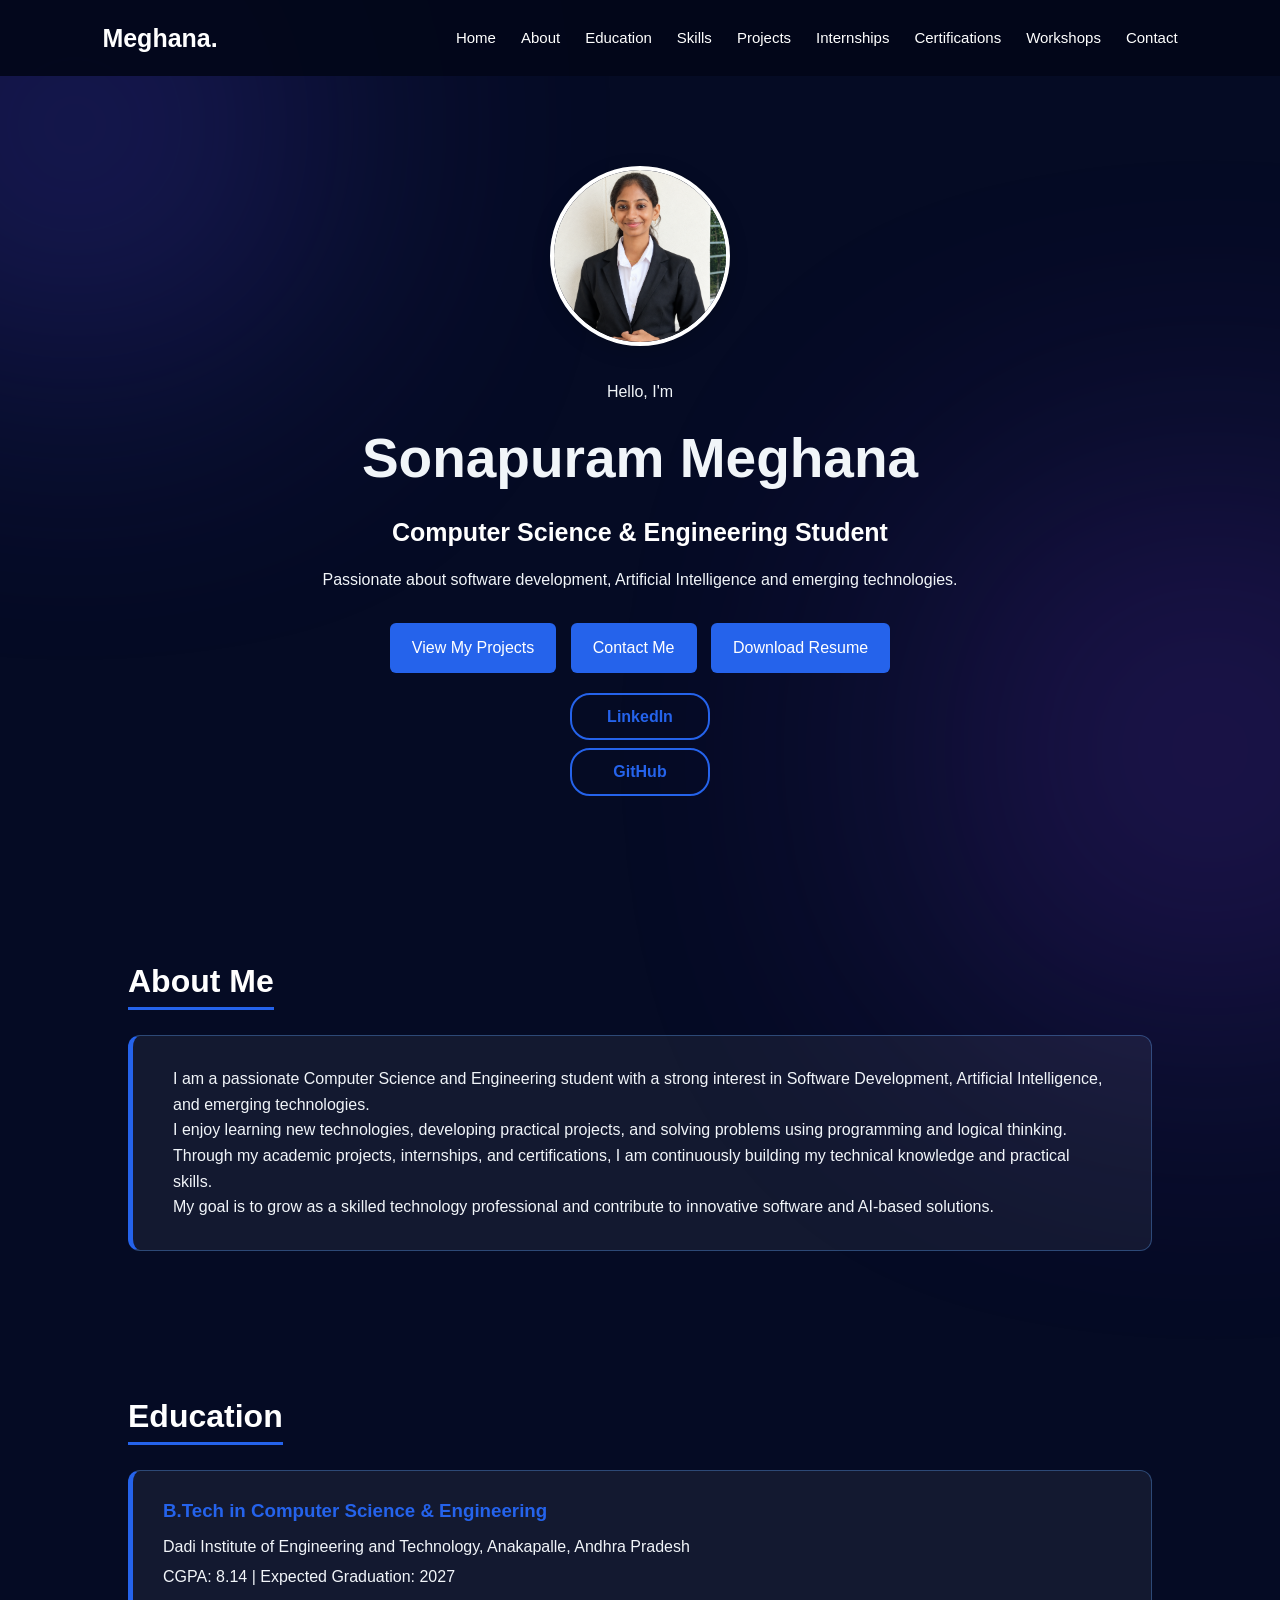
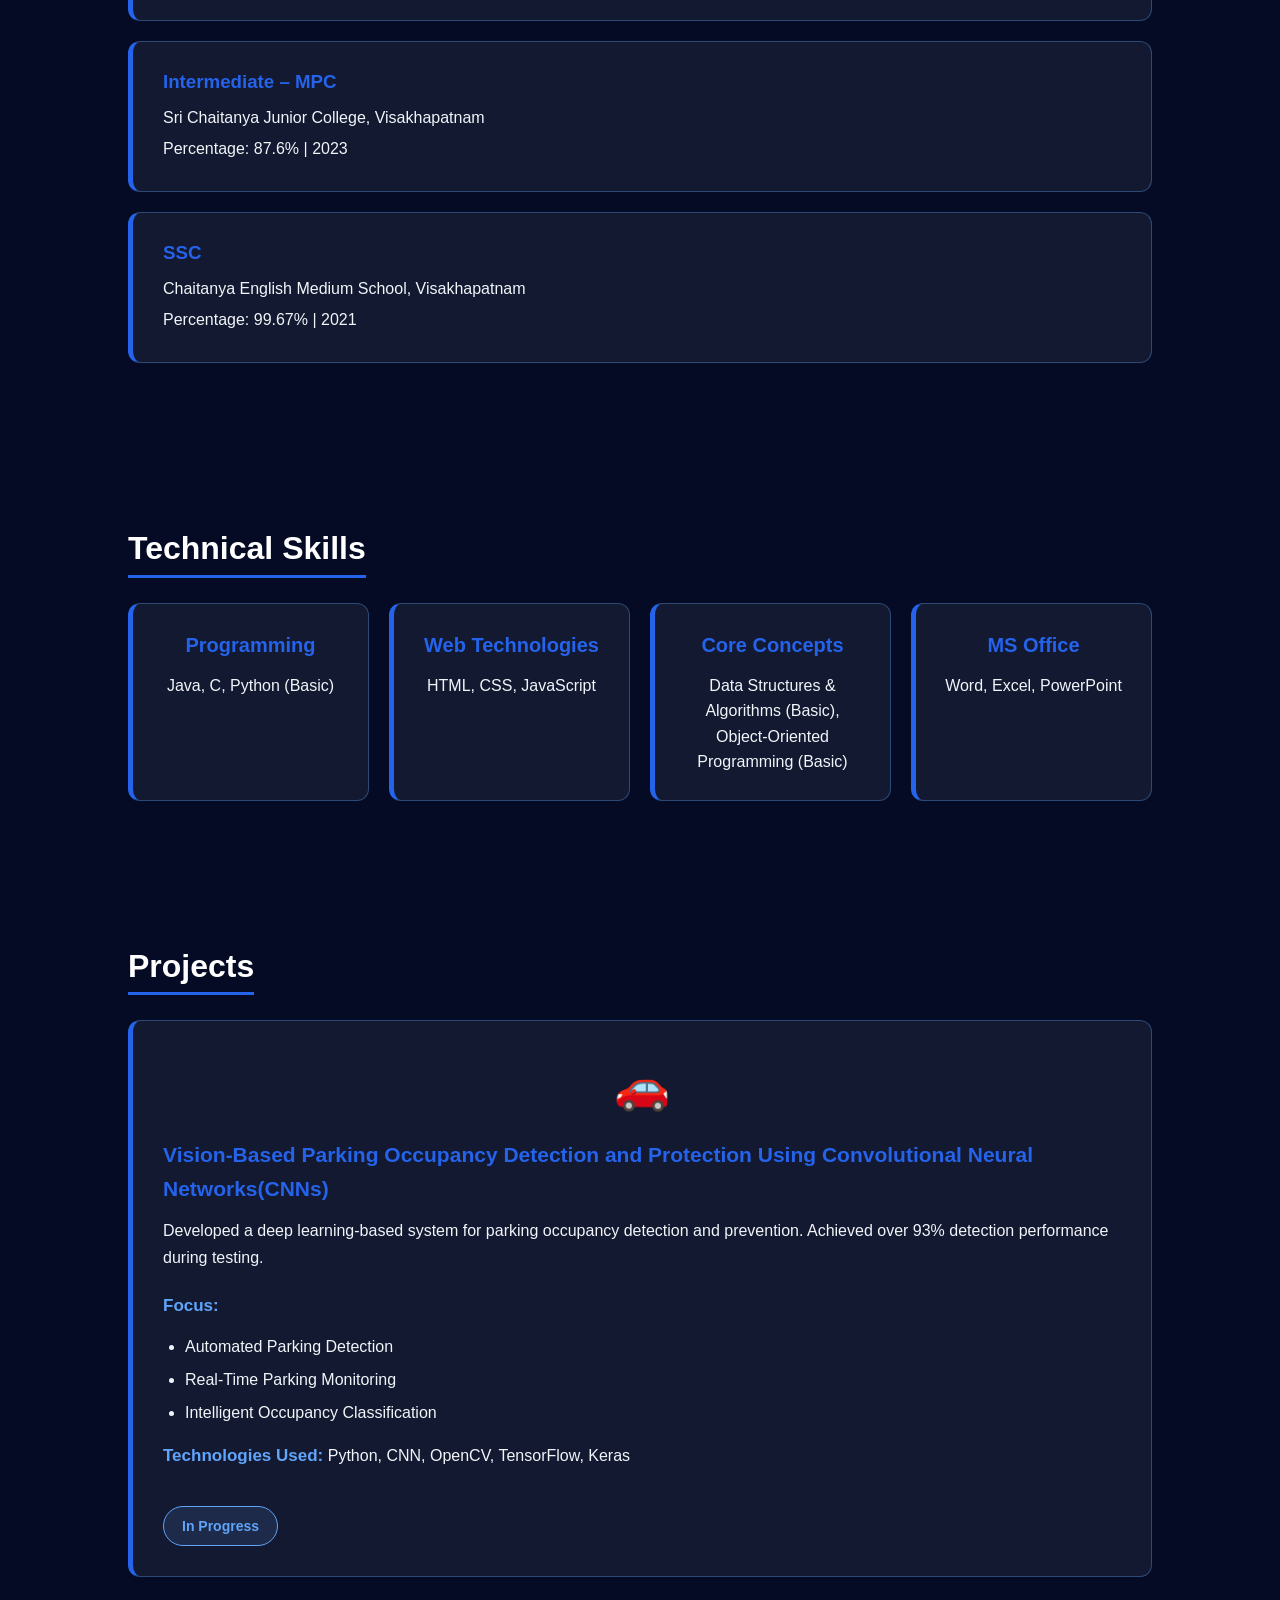
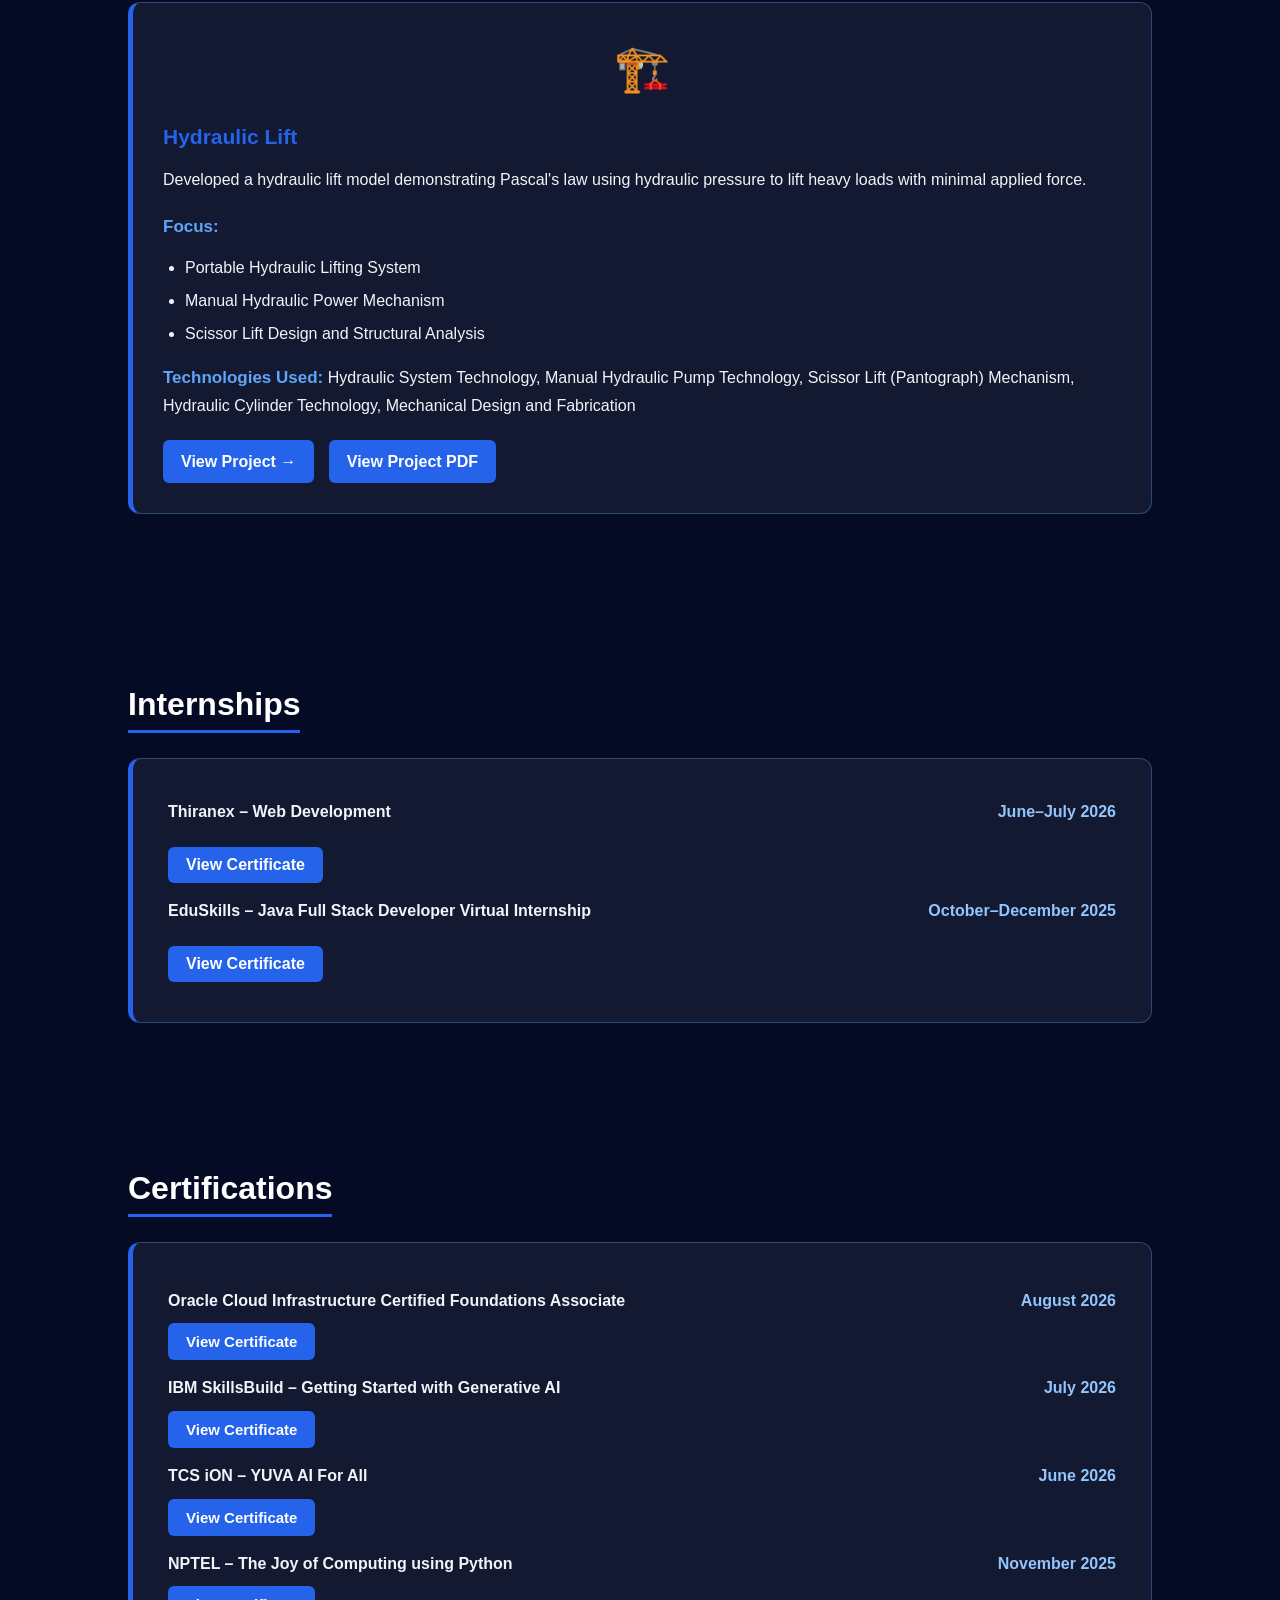
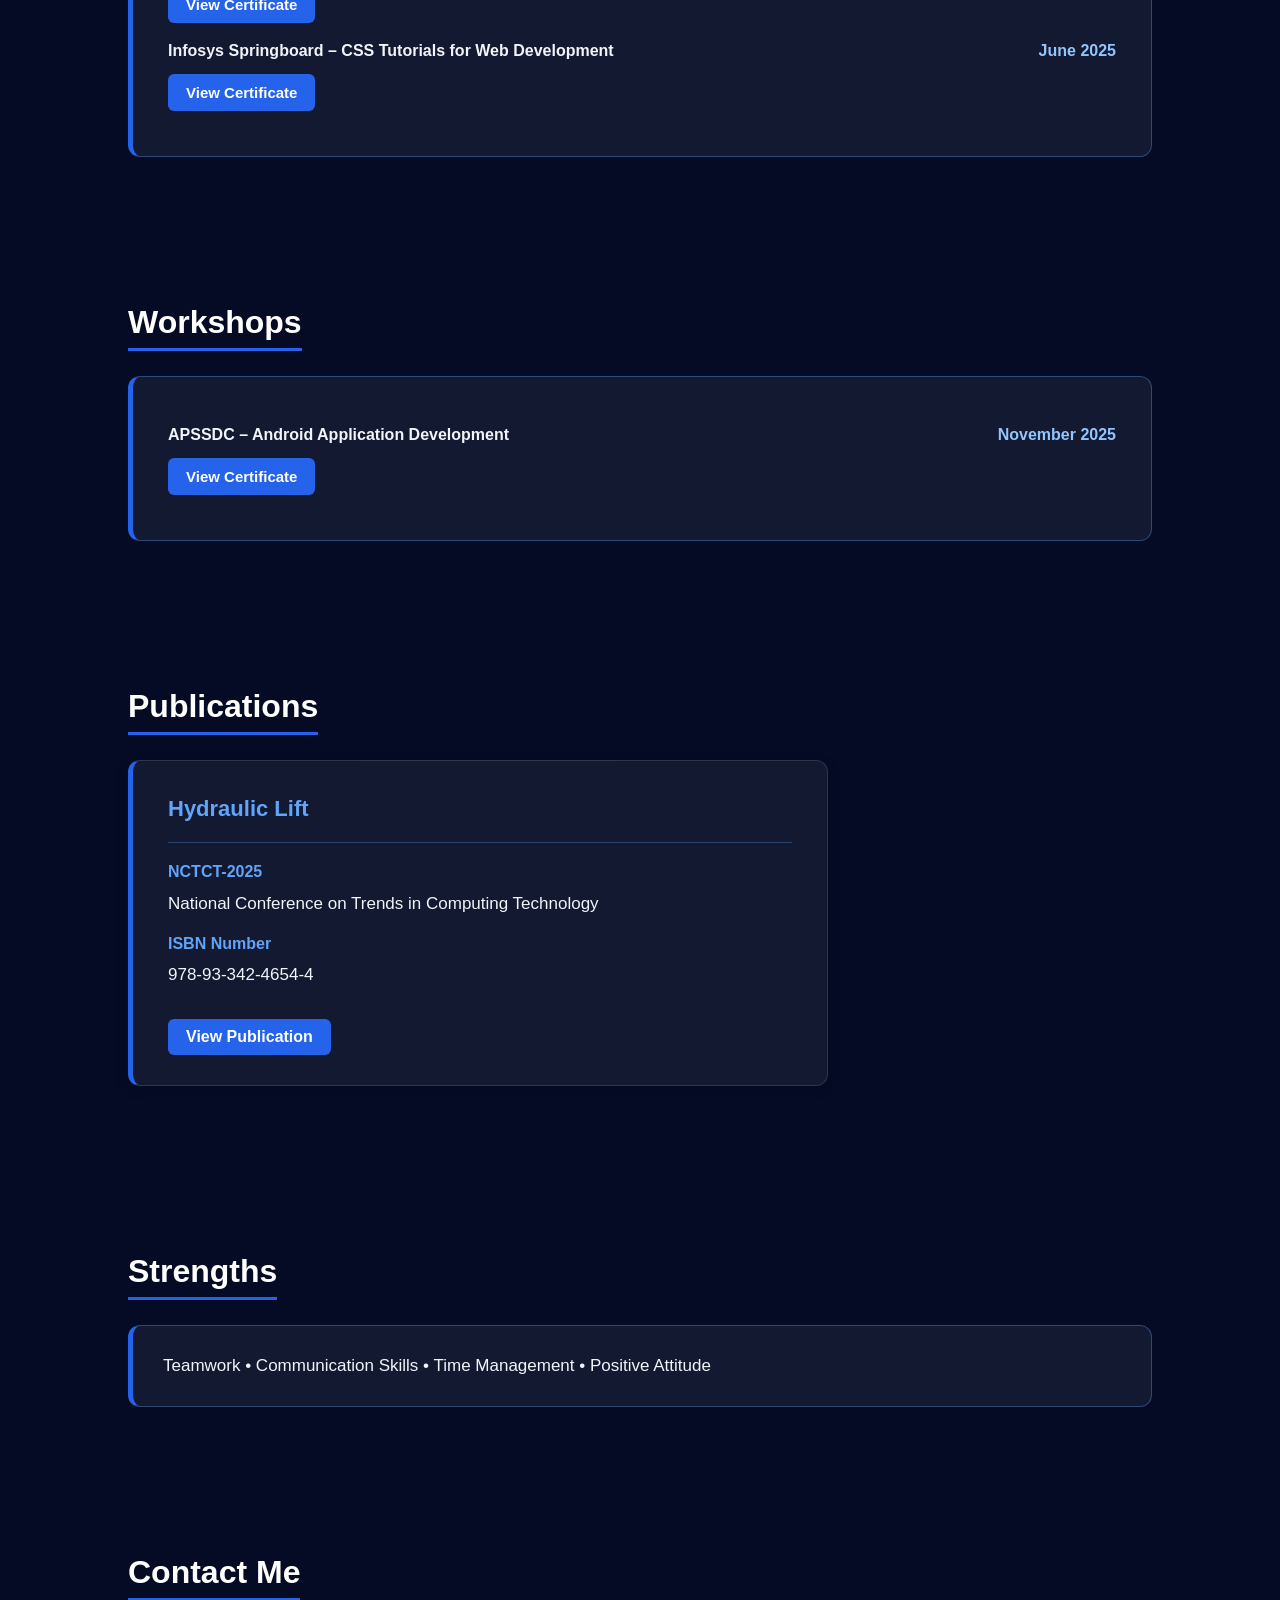
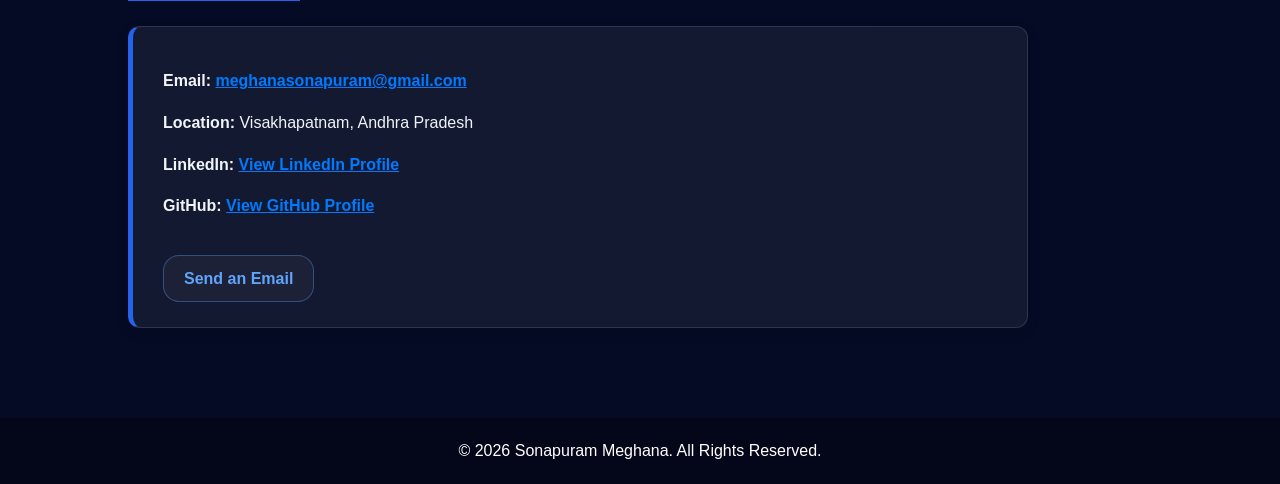
<file: index.html>
<!DOCTYPE html>
<html lang="en">
<head>
    <meta charset="UTF-8">
    <meta name="viewport" content="width=device-width, initial-scale=1.0">

    <title>Sonapuram Meghana | Portfolio</title>

    <link rel="stylesheet" href="style.css">
</head>

<body>

    <!-- Navigation Bar -->
    <header>
        <nav>
            <h2 class="logo">Meghana.</h2>

            <ul>
                <li><a href="#home">Home</a></li>
                <li><a href="#about">About</a></li>
                <li><a href="#education">Education</a></li>
                <li><a href="#skills">Skills</a></li>
                <li><a href="#projects">Projects</a></li>
                <li><a href="#experience">Internships</a></li>
                <li><a href="#certifications">Certifications</a></li>
                <li><a href="#workshops">Workshops</a></li>
                <li><a href="#contact">Contact</a></li>
            </ul>
        </nav>
    </header>


    <!-- Home Section -->
    <section id="home">
        <div class="home-content">
            <img src="./profile.png"
            alt="Sonapuram Meghana" 
            class="profile-photo">

            <p>Hello, I'm</p>

            <h1>Sonapuram Meghana</h1>

            <h2>Computer Science & Engineering Student</h2>

            <p>
                Passionate about software development, Artificial Intelligence
                and emerging technologies.
            </p>

            <div class="buttons">
    <a href="#projects">View My Projects</a>
    <a href="#contact">Contact Me</a>
    <a href="resume.pdf" download>Download Resume</a>
</div>

<div class="social-links">
    <a href="https://www.linkedin.com/in/sonapuram-meghana-827196371/" target="_blank">
        LinkedIn
    </a>

    <a href="https://github.com/Meghana-9934" target="_blank">
        GitHub
    </a>
</div>
        </div>
    </section>


    <!-- About Section -->
    <section id="about">
    <h2>About Me</h2>

    <div class="about-content">

        <p>
            I am a passionate Computer Science and Engineering student with
            a strong interest in Software Development, Artificial Intelligence,
            and emerging technologies.
        </p>

        <p>
            I enjoy learning new technologies, developing practical projects,
            and solving problems using programming and logical thinking.
            Through my academic projects, internships, and certifications,
            I am continuously building my technical knowledge and practical skills.
        </p>

        <p>
            My goal is to grow as a skilled technology professional and
            contribute to innovative software and AI-based solutions.
        </p>

    </div>
</section>

    <!-- Education Section -->
    <section id="education">
        <h2>Education</h2>

        <div class="education-item">
            <h3>B.Tech in Computer Science & Engineering</h3>
            <p>
                Dadi Institute of Engineering and Technology, Anakapalle,
                Andhra Pradesh
            </p>
            <p>CGPA: 8.14 | Expected Graduation: 2027</p>
        </div>

        <div class="education-item">
            <h3>Intermediate – MPC</h3>
            <p>
                Sri Chaitanya Junior College, Visakhapatnam
            </p>
            <p>Percentage: 87.6% | 2023</p>
        </div>

        <div class="education-item">
            <h3>SSC</h3>
            <p>
                Chaitanya English Medium School, Visakhapatnam
            </p>
            <p>Percentage: 99.67% | 2021</p>
        </div>
    </section>


    <!-- Skills Section -->
    <section id="skills">
        <h2>Technical Skills</h2>

        <div class="skills-container">

            <div class="skill">
                <h3>Programming</h3>
                <p>Java, C, Python (Basic)</p>
            </div>

            <div class="skill">
                <h3>Web Technologies</h3>
                <p>HTML, CSS, JavaScript</p>
            </div>

            <div class="skill">
                <h3>Core Concepts</h3>
                <p>Data Structures & Algorithms (Basic), Object-Oriented Programming (Basic)</p>
            </div>

            <div class="skill">
                <h3>MS Office</h3>
                <p>Word, Excel, PowerPoint</p>
            </div>

        </div>
    </section>


    <!-- Projects Section -->
    <section id="projects">
        <h2>Projects</h2>

        <div class="project">
            <div class="project-icon">🚗</div>

            <h3>
                Vision-Based Parking Occupancy Detection and Protection Using Convolutional Neural Networks(CNNs)
            </h3>

            <p>
                Developed a deep learning-based system for parking occupancy
                detection and prevention. Achieved over 93% detection
                performance during testing.
            </p>
            <div class="project-details">
    <p><strong>Focus:</strong></p>
    <ul>
        <li>Automated Parking Detection</li>
        <li>Real-Time Parking Monitoring</li>
        <li>Intelligent Occupancy Classification</li>
    </ul>

    <p><strong>Technologies Used:</strong> Python, CNN, OpenCV, TensorFlow, Keras</p>
</div>
            <div class="project-buttons">
   <span style="display: inline-block; margin-top: 15px; padding: 8px 18px; border: 1px solid #60a5fa; border-radius: 20px; color: #60a5fa; background: rgba(96, 165, 250, 0.12); font-size: 14px; font-weight: bold;">In Progress</span>
</div>
            

        </div>


        <div class="project">
            <div class="project-icon">🏗️</div>

            <h3>Hydraulic Lift</h3>

            <p>
                Developed a hydraulic lift model demonstrating Pascal's law
                using hydraulic pressure to lift heavy loads with minimal
                applied force.
            </p>
            <div class="project-details">
    <p><strong>Focus:</strong></p>
    <ul>
        <li>Portable Hydraulic Lifting System</li>
        <li>Manual Hydraulic Power Mechanism</li>
        <li>Scissor Lift Design and Structural Analysis</li>
    </ul>

    <p><strong>Technologies Used:</strong> Hydraulic System Technology, Manual Hydraulic Pump Technology, Scissor Lift (Pantograph) Mechanism, Hydraulic Cylinder Technology, Mechanical Design and Fabrication</p>
</div>
            <div class="project-buttons">
    <a href="https://github.com/Meghana-9934/hydraulic-lift" target="_blank">View Project →</a>
                <a href="hydraulic lift.pdf" target="_blank">View Project PDF</a>
</div>

        </div>

    </section>


    <!-- Internships & Certifications -->
    <section id="experience">
        <h2>Internships</h2>

        
        <ul>
            <li>
    <div>
        <strong>Thiranex – Web Development</strong>
        <span>June–July 2026</span>
    </div>

    <a href="https://github.com/Meghana-9934/Meghana-portfolio/blob/main/thiranex-certificate.pdf"
       target="_blank"
       rel="noopener noreferrer">
        View Certificate 
    </a>
</li>

            <li>
    <div>
        <strong>EduSkills – Java Full Stack Developer Virtual Internship</strong>
        <span>October–December 2025</span>
    </div>

    <a href="https://github.com/Meghana-9934/Meghana-portfolio/blob/main/eduskills-certificate.pdf"
       target="_blank"
       rel="noopener noreferrer">
        View Certificate 
    </a>
</li>
</ul>
</section>

<section id="certifications">
    <h2>Certifications</h2>

    <ul>

       <li>
    <div>
        <strong>Oracle Cloud Infrastructure Certified Foundations Associate</strong>
        <span>August 2026</span>
    </div>

    <a class="certificate-link" href="https://github.com/Meghana-9934/Meghana-portfolio/blob/main/oracle-certificate.pdf"
       target="_blank"
       rel="noopener noreferrer">
        View Certificate 
    </a>
</li>
        <li>
            <div>
                <strong>IBM SkillsBuild – Getting Started with Generative AI</strong>
                <span>July 2026</span>
            </div>

           <a class="certificate-link" href="https://github.com/Meghana-9934/Meghana-portfolio/blob/main/ibm-certificate.pdf"
               target="_blank"
               rel="noopener noreferrer">
                View Certificate 
            </a>
        </li>

        <li>
            <div>
                <strong>TCS iON – YUVA AI For All</strong>
                <span>June 2026</span>
            </div>

          <a class="certificate-link" href="https://github.com/Meghana-9934/Meghana-portfolio/blob/main/tcs-certificate.pdf"
               target="_blank"
               rel="noopener noreferrer">
                View Certificate 
            </a>
        </li>

        <li>
            <div>
                <strong>NPTEL – The Joy of Computing using Python</strong>
                <span>November 2025</span>
            </div>

            <a class="certificate-link" href="https://github.com/Meghana-9934/Meghana-portfolio/blob/main/nptel-certificate.pdf"
               target="_blank"
               rel="noopener noreferrer">
                View Certificate 
            </a>
        </li>

        <li>
            <div>
                <strong>Infosys Springboard – CSS Tutorials for Web Development</strong>
                <span>June 2025</span>
            </div>

            <a class="certificate-link" href="https://github.com/Meghana-9934/Meghana-portfolio/blob/main/infosys-certificate.pdf"
               target="_blank"
               rel="noopener noreferrer">
                View Certificate 
            </a>
        </li>

    </ul>
</section>

<section id="workshops">
    <h2>Workshops</h2>

    <ul>
        <li>
            <div>
                <strong>APSSDC – Android Application Development</strong>
                <span>November 2025</span>
            </div>

            <a class="certificate-link" href="https://github.com/Meghana-9934/Meghana-portfolio/blob/main/workshop-certificate.pdf"
               target="_blank"
               rel="noopener noreferrer">
                View Certificate 
            </a>
        </li>
    </ul>
</section>

   <!-- Publication -->
<section id="publication">
    <h2>Publications</h2>

    <div class="publication-card">
        <div class="publication-header">
            <h3>Hydraulic Lift</h3>
        </div>

        <div class="publication-divider"></div>

        <div class="publication-info">
            <div>
                <strong>NCTCT-2025</strong>
                <p>National Conference on Trends in Computing Technology</p>
            </div>
        </div>

        <div class="publication-info">
            <div>
                <strong>ISBN Number</strong>
                <p>978-93-342-4654-4</p>
            </div>
        </div>
        <div style="text-align: left; margin-top: 20px;">
            <a href="publication.html"
               target="_blank"
               rel="noopener noreferrer"
               class="certificate-link">
                View Publication
            </a>
        </div>
    </div>
</section>

    <!-- Strengths -->
    <section id="strengths">
        <h2>Strengths</h2>

        <p>
            Teamwork • Communication Skills • Time Management • Positive Attitude
        </p>

    </section>


   <!-- Contact --><section id="contact">
    <h2>Contact Me</h2><div class="contact-box">

    <p>
        <strong>Email:</strong>
        <a href="mailto:meghanasonapuram@gmail.com">
            meghanasonapuram@gmail.com
        </a>
    </p>

    <p>
        <strong>Location:</strong>
        Visakhapatnam, Andhra Pradesh
    </p>

    <p>
        <strong>LinkedIn:</strong>
        <a href="https://www.linkedin.com/in/sonapuram-meghana-827196371/"
           target="_blank"
           rel="noopener noreferrer">
            View LinkedIn Profile
        </a>
    </p>

    <p>
        <strong>GitHub:</strong>
        <a href="https://github.com/Meghana-9934"
           target="_blank"
           rel="noopener noreferrer">
            View GitHub Profile
        </a>
    </p>

    <a href="mailto:meghanasonapuram@gmail.com"
       class="contact-btn">
        Send an Email
    </a>

</div>

</section>


    <!-- Footer -->
    <footer>
        <p>© 2026 Sonapuram Meghana. All Rights Reserved.</p>
    </footer>


    <script src="script.js"></script>

</body>
</html>
</file>
<file: style.css>
* {
    margin: 0;
    padding: 0;
    box-sizing: border-box;
    scroll-behavior: smooth;
}

body {
    font-family: Arial, sans-serif;
    line-height: 1.6;
    background: #f7f9fc;
    color: #222;
}

/* Navigation */

header {
    background: #111827;
    padding: 18px 8%;
    position: sticky;
    top: 0;
    z-index: 1000;
}

nav {
    display: flex;
    justify-content: space-between;
    align-items: center;
}

.logo {
    color: white;
    font-size: 25px;
}

nav ul {
    display: flex;
    list-style: none;
    gap: 25px;
}

nav ul li a {
    color: white;
    text-decoration: none;
    font-size: 15px;
}

nav ul li a:hover {
    color: #60a5fa;
}


/* Home */

#home {
    min-height: 90vh;
    display: flex;
    align-items: center;
    justify-content: center;
    text-align: center;
    padding: 60px 20px;
    background: linear-gradient(135deg, #e0f2fe, #f8fafc);
}

.home-content {
    max-width: 800px;
}

.home-content > p:first-child {
    font-size: 20px;
}

.home-content h1 {
    font-size: 55px;
    margin: 10px 0;
}

.home-content h2 {
    font-size: 25px;
    margin-bottom: 15px;
    color: #2563eb;
}

.buttons {
    margin-top: 25px;
}

.buttons a {
    display: inline-block;
    padding: 12px 22px;
    margin: 5px;
    background: #2563eb;
    color: white;
    text-decoration: none;
    border-radius: 6px;
}

.buttons a:hover {
    background: #1d4ed8;
}


/* Sections */

section {
    padding: 70px 10%;
}

section > h2 {
    font-size: 32px;
    margin-bottom: 25px;
    color: #111827;
    border-bottom: 3px solid #2563eb;
    display: inline-block;
}


/* Education */

.education-item {
    background: white;
    padding: 20px;
    margin: 15px 0;
    border-radius: 10px;
    box-shadow: 0 3px 12px rgba(0,0,0,0.08);
}

.education-item h3 {
    color: #2563eb;
}


/* Skills */

.skills-container {
    display: grid;
    grid-template-columns: repeat(4, 1fr);
    gap: 20px;
}

.skill {
    background: white;
    padding: 25px;
    text-align: center;
    border-radius: 10px;
    box-shadow: 0 3px 12px rgba(0,0,0,0.08);
}

.skill h3 {
    margin-bottom: 10px;
    color: #2563eb;
}


/* Projects */

.project {
    background: white;
    padding: 25px;
    margin: 20px 0;
    border-left: 5px solid #2563eb;
    border-radius: 8px;
    box-shadow: 0 3px 12px rgba(0,0,0,0.08);
}

.project h3 {
    margin-bottom: 10px;
}


/* Experience */

#experience ul {
    margin-left: 25px;
}

#experience li {
    margin: 12px 0;
}

#experience span {
    float: right;
    font-weight: bold;
}


/* Contact */

#contact {
background: #e5e7eb;
}

#contact .contact-box {
max-width: 700px;
margin: 20px auto;
padding: 30px;
background: white;
border-radius: 12px;
box-shadow: 0 4px 12px rgba(0, 0, 0, 0.1);
text-align: center;
}

#contact .contact-box p {
margin: 10px 0;
padding: 0;
background: transparent;
box-shadow: none;
border: none;
border-radius: 0;
text-align: center;
}

#contact .contact-buttons {
display: flex;
justify-content: center;
flex-wrap: wrap;
gap: 15px;
margin-top: 25px;
}

#contact .contact-btn {
display: inline-block;
padding: 12px 20px;
border-radius: 8px;
background: #2563eb;
color: white;
text-decoration: none;
font-weight: bold;
}

#contact .contact-btn:hover {
background: #1d4ed8;
}

/* Footer */

footer {
text-align: center;
padding: 20px;
background: #111827;
color: white;
}

/* Footer */

footer {
    text-align: center;
    padding: 20px;
    background: #111827;
    color: white;
}


/* Mobile */

@media (max-width: 768px) {

    nav {
        flex-direction: column;
        gap: 15px;
    }

    nav ul {
        flex-wrap: wrap;
        justify-content: center;
        gap: 12px;
    }

    .home-content h1 {
        font-size: 38px;
    }

    .home-content h2 {
        font-size: 20px;
    }

    .skills-container {
        grid-template-columns: 1fr 1fr;
    }

}

@media (max-width: 500px) {

    .skills-container {
        grid-template-columns: 1fr;
    }

    section {
        padding: 50px 7%;
    }

}
.profile-photo {
    width: 180px;
    height: 180px;
    object-fit: cover;
    border-radius: 50%;
    margin-bottom: 25px;
    border: 4px solid white;
    box-shadow: 0 5px 20px rgba(0, 0, 0, 0.15);
}
.social-links {
    margin-top: 15px;
    display: flex;
    flex-direction: column;
    align-items: center;
    gap: 8px;
}

.social-links a {
    display: block;
    width: 140px;
    padding: 9px 18px;
    border: 2px solid #2563eb;
    border-radius: 20px;
    color: #2563eb;
    text-decoration: none;
    font-weight: bold;
    text-align: center;
}

.social-links a:hover {
    background: #2563eb;
    color: white;
}
.education-item {
    position: relative;
    background: white;
    padding: 25px 30px;
    margin: 20px 0;
    border-left: 5px solid #2563eb;
    border-radius: 10px;
    box-shadow: 0 3px 15px rgba(0, 0, 0, 0.08);
    transition: transform 0.3s ease;
}

.education-item:hover {
    transform: translateX(8px);
}

.education-item h3 {
    color: #2563eb;
    margin-bottom: 8px;
}

.education-item p {
    margin: 5px 0;
}
.skill {
    background: white;
    padding: 25px;
    text-align: center;
    border-radius: 12px;
    box-shadow: 0 3px 15px rgba(0, 0, 0, 0.08);
    transition: transform 0.3s ease, box-shadow 0.3s ease;
}

.skill:hover {
    transform: translateY(-8px);
    box-shadow: 0 8px 20px rgba(0, 0, 0, 0.12);
}

.skill h3 {
    margin-bottom: 12px;
    color: #2563eb;
    font-size: 20px;
}

.skill p {
    color: #555;
    font-size: 16px;
}
.project {
    background: white;
    padding: 30px;
    margin: 25px 0;
    border-radius: 12px;
    border-left: 5px solid #2563eb;
    box-shadow: 0 4px 15px rgba(0, 0, 0, 0.08);
    transition: transform 0.3s ease, box-shadow 0.3s ease;
}

.project:hover {
    transform: translateY(-6px);
    box-shadow: 0 8px 22px rgba(0, 0, 0, 0.12);
}

.project h3 {
    color: #111827;
    font-size: 21px;
    margin-bottom: 12px;
}

.project p {
    color: #555;
    line-height: 1.7;
}
.project-buttons {
    margin-top: 20px;
}

.project-buttons a {
    display: inline-block;
    padding: 9px 18px;
    margin-right: 10px;
    background: #2563eb;
    color: white;
    text-decoration: none;
    border-radius: 6px;
    font-weight: bold;
}

.project-buttons a:hover {
    background: #1d4ed8;
}
#experience {
    background: #f1f5f9;
}

#experience > h3 {
    margin-top: 25px;
    margin-bottom: 15px;
    color: #2563eb;
    font-size: 22px;
}

#experience ul {
    background: white;
    padding: 25px 35px;
    border-radius: 12px;
    box-shadow: 0 4px 15px rgba(0, 0, 0, 0.08);
}

#experience li {
    margin: 15px 0;
    line-height: 1.6;
}

#experience span {
    color: #2563eb;
}
#publication {
    background: #f8fafc;
}

#publication p {
    max-width: 900px;
    background: white;
    padding: 30px;
    border-left: 5px solid #2563eb;
    border-radius: 12px;
    box-shadow: 0 4px 15px rgba(0, 0, 0, 0.08);
    line-height: 1.8;
    font-size: 17px;
}
#strengths {
    background: #f8fafc;
}

#strengths p {
    max-width: 900px;
    background: white;
    padding: 25px 30px;
    border-left: 5px solid #2563eb;
    border-radius: 12px;
    box-shadow: 0 4px 15px rgba(0, 0, 0, 0.08);
    font-size: 17px;
    line-height: 1.8;
}
#contact {
    background: #f1f5f9;
}

#contact p {
    max-width: 900px;
    background: white;
    padding: 18px 25px;
    margin: 12px 0;
    border-radius: 10px;
    box-shadow: 0 3px 12px rgba(0, 0, 0, 0.08);
}

#contact a {
    font-weight: bold;
    text-decoration: none;
}

#contact a:hover {
    text-decoration: underline;
}
/* Professional Navy & Blue Theme */

body {
    background: #f8fafc;
    color: #1e293b;
}

header {
    background: #0f172a;
}

section:nth-of-type(even) {
    background: #f1f5f9;
}

section h2 {
    color: #0f172a;
}

button,
.project-buttons a {
    background: #2563eb;
}

.project-buttons a:hover {
    background: #1d4ed8;
}

.skill h3,
.education-item h3 {
    color: #2563eb;
}

.project,
.skill,
.education-item,
.about-content,
#publication p,
#strengths p,
#contact p,
#experience ul {
    border-color: #2563eb;
}
/* ===== MODERN DARK PORTFOLIO BACKGROUND ===== */

body {
    background: #050b24 !important;
    color: #e5e7eb;
    position: relative;
    overflow-x: hidden;
}

body::before {
    content: "";
    position: fixed;
    width: 450px;
    height: 450px;
    border-radius: 50%;
    background: #4f46e5;
    filter: blur(140px);
    opacity: 0.35;
    top: -100px;
    left: -150px;
    z-index: -1;
}

body::after {
    content: "";
    position: fixed;
    width: 500px;
    height: 500px;
    border-radius: 50%;
    background: #7c3aed;
    filter: blur(160px);
    opacity: 0.30;
    right: -180px;
    bottom: -100px;
    z-index: -1;
}

/* Let the glowing background show through */
section {
    background: transparent !important;
}

header {
    background: rgba(3, 7, 25, 0.92);
}

footer {
    background: #030719;
}
/* ===== FIX TEXT VISIBILITY ===== */

section {
    color: #e2e8f0 !important;
}

section h2 {
    color: #ffffff !important;
}

section h2::after {
    background: #60a5fa !important;
}

/* Cards */
.about-content,
.education-item,
.skill,
.project,
#experience ul,
#publication p,
#strengths p,
#contact p {
    background: rgba(255, 255, 255, 0.96) !important;
    color: #334155 !important;
}

/* Card text */
.about-content p,
.education-item p,
.skill p,
.project p,
#experience li,
#publication p,
#strengths p,
#contact p {
    color: #334155 !important;
}

/* Card headings */
.education-item h3,
.skill h3,
.project h3 {
    color: #2563eb !important;
}

/* Dates */
#experience span,
#certifications span,
#workshops span {
    color: #2563eb !important;
}
#experience,
#certifications,
#workshops {
    padding-left: 10%;
    padding-right: 10%;
}

#experience h2,
#certifications h2,
#workshops h2 {
    text-align: left;
    margin-left: 0;
}

#experience ul,
#certifications ul,
#workshops ul {
    margin-left: 0;
}
#experience,
#certifications,
#workshops {
    padding-left: 10%;
    padding-right: 10%;
}

#experience h2,
#certifications h2,
#workshops h2 {
    text-align: left;
    margin-left: 0;
}

#experience ul,
#certifications ul,
#workshops ul {
    margin-left: 0;
}
/* Blue accent line for all important cards */

.skill,
.project,
.education-item,
.about-content,
#experience ul,
#certifications ul,
#workshops ul,
#publication p,
#strengths p,
#contact p {
    border-left: 5px solid #2563eb !important;
}
/* Remove white card backgrounds */
.about-content,
.education-item,
.skill,
.project,
#experience ul,
#certifications ul,
#workshops ul,
#publication p,
#strengths p,
#contact p {
    background: rgba(255, 255, 255, 0.06) !important;
    color: #e5e7eb !important;
    border: 1px solid rgba(255, 255, 255, 0.12);
}
/* ===== MAKE ALL TEXT CLEAR ===== */

body {
    color: #ffffff !important;
}

section,
section p,
section li {
    color: #f1f5f9 !important;
}

section h2 {
    color: #ffffff !important;
}

section h3 {
    color: #60a5fa !important;
}

.about-content p,
.education-item p,
.skill p,
.project p,
#experience li,
#certifications li,
#workshops li,
#publication p,
#strengths p,
#contact p {
    color: #f1f5f9 !important;
}

#experience span,
#certifications span,
#workshops span {
    color: #93c5fd !important;
}
/* ===== UNIFORM BORDER GLOW ===== */

.about-content,
.education-item,
.skill,
.project,
#experience ul,
#certifications ul,
#workshops ul,
#strengths p,
#contact .contact-box {
    transition: border-color 0.3s ease !important;
}

.about-content:hover,
.education-item:hover,
.skill:hover,
.project:hover,
#experience ul:hover,
#certifications ul:hover,
#workshops ul:hover,
#strengths p:hover,
#contact .contact-box:hover {
    border-color: #60a5fa !important;
}
/* ===== ABOUT ME SPACING ===== */

.about-content {
    padding: 30px 35px !important;
}

.about-content p {
    margin-left: 5px;
    margin-right: 5px;
}
/* ===== ABOUT ME - MATCH OTHER CARDS ===== */

.about-content {
    background: rgba(255, 255, 255, 0.06) !important;
    border-left: 5px solid #2563eb !important;
    border-top: 1px solid rgba(255, 255, 255, 0.12) !important;
    border-right: 1px solid rgba(255, 255, 255, 0.12) !important;
    border-bottom: 1px solid rgba(255, 255, 255, 0.12) !important;
    border-radius: 12px !important;
    padding: 30px 35px !important;
    box-shadow: 0 4px 15px rgba(0, 0, 0, 0.08);
}
/* Project Icons */
.project-icon {
    font-size: 45px;
    margin-bottom: 15px;
    text-align: center;
}
.project-status {
    display: inline-block;
    padding: 8px 18px;
    margin-top: 15px;
    border: 1px solid #60a5fa;
    border-radius: 20px;
    color: #60a5fa !important;
    background: rgba(96, 165, 250, 0.12);
    font-size: 14px;
    font-weight: bold;
}
/* Project Focus and Technologies Styling */
.project-details {
    margin-top: 20px;
    text-align: left;
    line-height: 1.7;
}

.project-details strong {
    color: #60a5fa;
    font-size: 16px;
}

.project-details ul {
    margin: 8px 0 16px;
    padding-left: 22px;
}

.project-details li {
    margin-bottom: 6px;
}
.project-details strong {
    color: #60a5fa !important;
    font-weight: 700;
}

.project-details p {
    margin-bottom: 12px;
    overflow-wrap: anywhere;
}
/* Focus and Technologies headings */
.project-details strong {
    color: #60a5fa !important;
    font-weight: 700 !important;
    font-size: 17px;
}
.project-details p strong {
    color: #60a5fa !important;
    -webkit-text-fill-color: #60a5fa !important;
}
/* Modern Publication Card */
.publication-card {
    margin-top: 20px;
    padding: 24px;
    border: 1px solid rgba(96, 165, 250, 0.3);
    border-radius: 16px;
    background: rgba(255, 255, 255, 0.04);
    text-align: left;
    transition: transform 0.3s ease, border-color 0.3s ease;
}

.publication-card:hover {
    transform: translateY(-4px);
    border-color: #60a5fa;
}

.publication-card h3 {
    color: #60a5fa;
    font-size: 22px;
    margin-bottom: 16px;
}

.publication-divider {
    height: 1px;
    background: rgba(96, 165, 250, 0.3);
    margin-bottom: 20px;
}

.publication-info {
    display: flex;
    gap: 12px;
    align-items: flex-start;
    margin-bottom: 16px;
}

.publication-info strong {
    color: #60a5fa;
    display: block;
    margin-bottom: 6px;
}

.publication-info p {
    margin: 0;
    line-height: 1.6;
    overflow-wrap: anywhere;
}
/* Modern single-box publication layout */
#publication .publication-card {
    max-width: 700px;
    margin: 24px auto;
    padding: 28px;
    border: 1px solid rgba(96, 165, 250, 0.35);
    border-radius: 16px;
    background: rgba(255, 255, 255, 0.04);
    box-sizing: border-box;
    text-align: left;
}

#publication .publication-card h3 {
    margin: 0 0 8px;
    color: #60a5fa;
    font-size: 22px;
}

#publication .publication-card .publication-divider {
    height: 1px;
    background: rgba(96, 165, 250, 0.3);
    margin: 16px 0;
}

#publication .publication-card .publication-info {
    display: block;
    margin-bottom: 18px;
}

#publication .publication-card .publication-info strong {
    display: block;
    color: #60a5fa !important;
    margin-bottom: 6px;
}

#publication .publication-card .publication-info p {
    margin: 0;
    line-height: 1.7;
    overflow-wrap: anywhere;
}

#publication .publication-card .publication-info:last-child {
    margin-bottom: 0;
}

@media (max-width: 600px) {
    #publication .publication-card {
        padding: 20px;
    }
}
/* Keep conference and ISBN details simple */
#publication .publication-card .publication-info {
    background: transparent !important;
    border: none !important;
    box-shadow: none !important;
    padding: 0 !important;
    border-radius: 0 !important;
}

#publication .publication-card .publication-info p {
    background: transparent !important;
    border: none !important;
    padding: 0 !important;
    box-shadow: none !important;
}

#publication .publication-card .publication-info strong {
    margin-bottom: 5px;
}
/* Remove separate box styling from publication details */
#publication .publication-card .publication-info,
#publication .publication-card .publication-info > div {
    background: transparent !important;
    border: none !important;
    outline: none !important;
    box-shadow: none !important;
    border-radius: 0 !important;
    padding: 0 !important;
    margin-left: 0 !important;
}

#publication .publication-card .publication-info {
    display: block !important;
    margin-bottom: 18px !important;
}

#publication .publication-card .publication-info p {
    background: transparent !important;
    border: none !important;
    box-shadow: none !important;
    padding: 0 !important;
}
/* Compact and professional publication details */
#publication .publication-card {
    padding: 20px;
    max-width: 600px;
    margin: 20px auto;
}

#publication .publication-card .publication-info,
#publication .publication-card .publication-info > div {
    display: block !important;
    background: transparent !important;
    border: none !important;
    box-shadow: none !important;
    outline: none !important;
    padding: 0 !important;
    border-radius: 0 !important;
}

#publication .publication-card .publication-info {
    margin: 0 0 14px !important;
}

#publication .publication-card .publication-info:last-child {
    margin-bottom: 0 !important;
}

#publication .publication-card .publication-info p {
    margin: 4px 0 0 !important;
    padding: 0 !important;
    background: transparent !important;
    border: none !important;
    box-shadow: none !important;
    line-height: 1.6;
}
/* FINAL FIX: Keep conference and ISBN inside one card */

#publication .publication-card .publication-info p {
    max-width: none !important;
    background: transparent !important;
    padding: 0 !important;
    border: none !important;
    border-left: none !important;
    border-radius: 0 !important;
    box-shadow: none !important;
    transform: none !important;
    margin: 4px 0 0 !important;
    color: #f1f5f9 !important;
    line-height: 1.6;
}

#publication .publication-card .publication-info p:hover {
    transform: none !important;
    box-shadow: none !important;
}

#publication .publication-card {
    max-width: 600px !important;
    width: 100% !important;
    margin-left: 0 !important;
    margin-right: auto !important;
    padding: 20px;
    box-sizing: border-box;
}
* {
    margin: 0;
    padding: 0;
    box-sizing: border-box;
    scroll-behavior: smooth;
}

body {
    font-family: Arial, sans-serif;
    line-height: 1.6;
    background: #f7f9fc;
    color: #222;
}

/* Navigation */

header {
    background: #111827;
    padding: 18px 8%;
    position: sticky;
    top: 0;
    z-index: 1000;
}

nav {
    display: flex;
    justify-content: space-between;
    align-items: center;
}

.logo {
    color: white;
    font-size: 25px;
}

nav ul {
    display: flex;
    list-style: none;
    gap: 25px;
}

nav ul li a {
    color: white;
    text-decoration: none;
    font-size: 15px;
}

nav ul li a:hover {
    color: #60a5fa;
}


/* Home */

#home {
    min-height: 90vh;
    display: flex;
    align-items: center;
    justify-content: center;
    text-align: center;
    padding: 60px 20px;
    background: linear-gradient(135deg, #e0f2fe, #f8fafc);
}

.home-content {
    max-width: 800px;
}

.home-content > p:first-child {
    font-size: 20px;
}

.home-content h1 {
    font-size: 55px;
    margin: 10px 0;
}

.home-content h2 {
    font-size: 25px;
    margin-bottom: 15px;
    color: #2563eb;
}

.buttons {
    margin-top: 25px;
}

.buttons a {
    display: inline-block;
    padding: 12px 22px;
    margin: 5px;
    background: #2563eb;
    color: white;
    text-decoration: none;
    border-radius: 6px;
}

.buttons a:hover {
    background: #1d4ed8;
}


/* Sections */

section {
    padding: 70px 10%;
}

section > h2 {
    font-size: 32px;
    margin-bottom: 25px;
    color: #111827;
    border-bottom: 3px solid #2563eb;
    display: inline-block;
}


/* Education */

.education-item {
    background: white;
    padding: 20px;
    margin: 15px 0;
    border-radius: 10px;
    box-shadow: 0 3px 12px rgba(0,0,0,0.08);
}

.education-item h3 {
    color: #2563eb;
}


/* Skills */

.skills-container {
    display: grid;
    grid-template-columns: repeat(4, 1fr);
    gap: 20px;
}

.skill {
    background: white;
    padding: 25px;
    text-align: center;
    border-radius: 10px;
    box-shadow: 0 3px 12px rgba(0,0,0,0.08);
}

.skill h3 {
    margin-bottom: 10px;
    color: #2563eb;
}


/* Projects */

.project {
    background: white;
    padding: 25px;
    margin: 20px 0;
    border-left: 5px solid #2563eb;
    border-radius: 8px;
    box-shadow: 0 3px 12px rgba(0,0,0,0.08);
}

.project h3 {
    margin-bottom: 10px;
}


/* Experience */

#experience ul {
    margin-left: 25px;
}

#experience li {
    margin: 12px 0;
}

#experience span {
    float: right;
    font-weight: bold;
}


/* Contact */

#contact {
    background: #e5e7eb;
}

#contact a {
    color: #2563eb;
}


/* Footer */

footer {
    text-align: center;
    padding: 20px;
    background: #111827;
    color: white;
}


/* Mobile */

@media (max-width: 768px) {

    nav {
        flex-direction: column;
        gap: 15px;
    }

    nav ul {
        flex-wrap: wrap;
        justify-content: center;
        gap: 12px;
    }

    .home-content h1 {
        font-size: 38px;
    }

    .home-content h2 {
        font-size: 20px;
    }

    .skills-container {
        grid-template-columns: 1fr 1fr;
    }

}

@media (max-width: 500px) {

    .skills-container {
        grid-template-columns: 1fr;
    }

    section {
        padding: 50px 7%;
    }

}
.profile-photo {
    width: 180px;
    height: 180px;
    object-fit: cover;
    border-radius: 50%;
    margin-bottom: 25px;
    border: 4px solid white;
    box-shadow: 0 5px 20px rgba(0, 0, 0, 0.15);
}
.social-links {
    margin-top: 15px;
    display: flex;
    flex-direction: column;
    align-items: center;
    gap: 8px;
}

.social-links a {
    display: block;
    width: 140px;
    padding: 9px 18px;
    border: 2px solid #2563eb;
    border-radius: 20px;
    color: #2563eb;
    text-decoration: none;
    font-weight: bold;
    text-align: center;
}

.social-links a:hover {
    background: #2563eb;
    color: white;
}
.education-item {
    position: relative;
    background: white;
    padding: 25px 30px;
    margin: 20px 0;
    border-left: 5px solid #2563eb;
    border-radius: 10px;
    box-shadow: 0 3px 15px rgba(0, 0, 0, 0.08);
    transition: transform 0.3s ease;
}

.education-item:hover {
    transform: translateX(8px);
}

.education-item h3 {
    color: #2563eb;
    margin-bottom: 8px;
}

.education-item p {
    margin: 5px 0;
}
.skill {
    background: white;
    padding: 25px;
    text-align: center;
    border-radius: 12px;
    box-shadow: 0 3px 15px rgba(0, 0, 0, 0.08);
    transition: transform 0.3s ease, box-shadow 0.3s ease;
}

.skill:hover {
    transform: translateY(-8px);
    box-shadow: 0 8px 20px rgba(0, 0, 0, 0.12);
}

.skill h3 {
    margin-bottom: 12px;
    color: #2563eb;
    font-size: 20px;
}

.skill p {
    color: #555;
    font-size: 16px;
}
.project {
    background: white;
    padding: 30px;
    margin: 25px 0;
    border-radius: 12px;
    border-left: 5px solid #2563eb;
    box-shadow: 0 4px 15px rgba(0, 0, 0, 0.08);
    transition: transform 0.3s ease, box-shadow 0.3s ease;
}

.project:hover {
    transform: translateY(-6px);
    box-shadow: 0 8px 22px rgba(0, 0, 0, 0.12);
}

.project h3 {
    color: #111827;
    font-size: 21px;
    margin-bottom: 12px;
}

.project p {
    color: #555;
    line-height: 1.7;
}
.project-buttons {
    margin-top: 20px;
}

.project-buttons a {
    display: inline-block;
    padding: 9px 18px;
    margin-right: 10px;
    background: #2563eb;
    color: white;
    text-decoration: none;
    border-radius: 6px;
    font-weight: bold;
}

.project-buttons a:hover {
    background: #1d4ed8;
}
#experience {
    background: #f1f5f9;
}

#experience > h3 {
    margin-top: 25px;
    margin-bottom: 15px;
    color: #2563eb;
    font-size: 22px;
}

#experience ul {
    background: white;
    padding: 25px 35px;
    border-radius: 12px;
    box-shadow: 0 4px 15px rgba(0, 0, 0, 0.08);
}

#experience li {
    margin: 15px 0;
    line-height: 1.6;
}

#experience span {
    color: #2563eb;
}
#publication {
    background: #f8fafc;
}

#publication p {
    max-width: 900px;
    background: white;
    padding: 30px;
    border-left: 5px solid #2563eb;
    border-radius: 12px;
    box-shadow: 0 4px 15px rgba(0, 0, 0, 0.08);
    line-height: 1.8;
    font-size: 17px;
}
#strengths {
    background: #f8fafc;
}

#strengths p {
    max-width: 900px;
    background: white;
    padding: 25px 30px;
    border-left: 5px solid #2563eb;
    border-radius: 12px;
    box-shadow: 0 4px 15px rgba(0, 0, 0, 0.08);
    font-size: 17px;
    line-height: 1.8;
}
#contact {
    background: #f1f5f9;
}

#contact p {
    max-width: 900px;
    background: white;
    padding: 18px 25px;
    margin: 12px 0;
    border-radius: 10px;
    box-shadow: 0 3px 12px rgba(0, 0, 0, 0.08);
}

#contact a {
    font-weight: bold;
    text-decoration: none;
}

#contact a:hover {
    text-decoration: underline;
}
/* Professional Navy & Blue Theme */

body {
    background: #f8fafc;
    color: #1e293b;
}

header {
    background: #0f172a;
}

section:nth-of-type(even) {
    background: #f1f5f9;
}

section h2 {
    color: #0f172a;
}

button,
.project-buttons a {
    background: #2563eb;
}

.project-buttons a:hover {
    background: #1d4ed8;
}

.skill h3,
.education-item h3 {
    color: #2563eb;
}

.project,
.skill,
.education-item,
.about-content,
#publication p,
#strengths p,
#contact p,
#experience ul {
    border-color: #2563eb;
}
/* ===== MODERN DARK PORTFOLIO BACKGROUND ===== */

body {
    background: #050b24 !important;
    color: #e5e7eb;
    position: relative;
    overflow-x: hidden;
}

body::before {
    content: "";
    position: fixed;
    width: 450px;
    height: 450px;
    border-radius: 50%;
    background: #4f46e5;
    filter: blur(140px);
    opacity: 0.35;
    top: -100px;
    left: -150px;
    z-index: -1;
}

body::after {
    content: "";
    position: fixed;
    width: 500px;
    height: 500px;
    border-radius: 50%;
    background: #7c3aed;
    filter: blur(160px);
    opacity: 0.30;
    right: -180px;
    bottom: -100px;
    z-index: -1;
}

/* Let the glowing background show through */
section {
    background: transparent !important;
}

header {
    background: rgba(3, 7, 25, 0.92);
}

footer {
    background: #030719;
}
/* ===== FIX TEXT VISIBILITY ===== */

section {
    color: #e2e8f0 !important;
}

section h2 {
    color: #ffffff !important;
}

section h2::after {
    background: #60a5fa !important;
}

/* Cards */
.about-content,
.education-item,
.skill,
.project,
#experience ul,
#publication p,
#strengths p,
#contact p {
    background: rgba(255, 255, 255, 0.96) !important;
    color: #334155 !important;
}

/* Card text */
.about-content p,
.education-item p,
.skill p,
.project p,
#experience li,
#publication p,
#strengths p,
#contact p {
    color: #334155 !important;
}

/* Card headings */
.education-item h3,
.skill h3,
.project h3 {
    color: #2563eb !important;
}

/* Dates */
#experience span,
#certifications span,
#workshops span {
    color: #2563eb !important;
}
#experience,
#certifications,
#workshops {
    padding-left: 10%;
    padding-right: 10%;
}

#experience h2,
#certifications h2,
#workshops h2 {
    text-align: left;
    margin-left: 0;
}

#experience ul,
#certifications ul,
#workshops ul {
    margin-left: 0;
}
#experience,
#certifications,
#workshops {
    padding-left: 10%;
    padding-right: 10%;
}

#experience h2,
#certifications h2,
#workshops h2 {
    text-align: left;
    margin-left: 0;
}

#experience ul,
#certifications ul,
#workshops ul {
    margin-left: 0;
}
/* Blue accent line for all important cards */

.skill,
.project,
.education-item,
.about-content,
#experience ul,
#certifications ul,
#workshops ul,
#publication p,
#strengths p,
#contact p {
    border-left: 5px solid #2563eb !important;
}
/* Remove white card backgrounds */
.about-content,
.education-item,
.skill,
.project,
#experience ul,
#certifications ul,
#workshops ul,
#publication p,
#strengths p,
#contact p {
    background: rgba(255, 255, 255, 0.06) !important;
    color: #e5e7eb !important;
    border: 1px solid rgba(255, 255, 255, 0.12);
}
/* ===== MAKE ALL TEXT CLEAR ===== */

body {
    color: #ffffff !important;
}

section,
section p,
section li {
    color: #f1f5f9 !important;
}

section h2 {
    color: #ffffff !important;
}

section h3 {
    color: #60a5fa !important;
}

.about-content p,
.education-item p,
.skill p,
.project p,
#experience li,
#certifications li,
#workshops li,
#publication p,
#strengths p,
#contact p {
    color: #f1f5f9 !important;
}

#experience span,
#certifications span,
#workshops span {
    color: #93c5fd !important;
}
/* ===== COMMON HOVER EFFECT ===== */

.about-content,
.education-item,
.skill,
.project,
#experience ul,
#certifications ul,
#workshops ul,
#publication p,
#strengths p,
#contact p {
    transition: transform 0.3s ease, box-shadow 0.3s ease;
}

.about-content:hover,
.education-item:hover,
.skill:hover,
.project:hover,
#experience ul:hover,
#certifications ul:hover,
#workshops ul:hover,
#publication p:hover,
#strengths p:hover,
#contact p:hover {
    transform: translateY(-6px);
    box-shadow: 0 10px 25px rgba(96, 165, 250, 0.18);
}
/* ===== ABOUT ME SPACING ===== */

.about-content {
    padding: 30px 35px !important;
}

.about-content p {
    margin-left: 5px;
    margin-right: 5px;
}
/* ===== ABOUT ME - MATCH OTHER CARDS ===== */

.about-content {
    background: rgba(255, 255, 255, 0.06) !important;
    border-left: 5px solid #2563eb !important;
    border-top: 1px solid rgba(255, 255, 255, 0.12) !important;
    border-right: 1px solid rgba(255, 255, 255, 0.12) !important;
    border-bottom: 1px solid rgba(255, 255, 255, 0.12) !important;
    border-radius: 12px !important;
    padding: 30px 35px !important;
    box-shadow: 0 4px 15px rgba(0, 0, 0, 0.08);
}
/* Project Icons */
.project-icon {
    font-size: 45px;
    margin-bottom: 15px;
    text-align: center;
}
.project-status {
    display: inline-block;
    padding: 8px 18px;
    margin-top: 15px;
    border: 1px solid #60a5fa;
    border-radius: 20px;
    color: #60a5fa !important;
    background: rgba(96, 165, 250, 0.12);
    font-size: 14px;
    font-weight: bold;
}
/* Project Focus and Technologies Styling */
.project-details {
    margin-top: 20px;
    text-align: left;
    line-height: 1.7;
}

.project-details strong {
    color: #60a5fa;
    font-size: 16px;
}

.project-details ul {
    margin: 8px 0 16px;
    padding-left: 22px;
}

.project-details li {
    margin-bottom: 6px;
}
.project-details strong {
    color: #60a5fa !important;
    font-weight: 700;
}

.project-details p {
    margin-bottom: 12px;
    overflow-wrap: anywhere;
}
/* Focus and Technologies headings */
.project-details strong {
    color: #60a5fa !important;
    font-weight: 700 !important;
    font-size: 17px;
}
.project-details p strong {
    color: #60a5fa !important;
    -webkit-text-fill-color: #60a5fa !important;
}
/* Modern Publication Card */
.publication-card {
    margin-top: 20px;
    padding: 24px;
    border: 1px solid rgba(96, 165, 250, 0.3);
    border-radius: 16px;
    background: rgba(255, 255, 255, 0.04);
    text-align: left;
    transition: transform 0.3s ease, border-color 0.3s ease;
}

.publication-card:hover {
    transform: translateY(-4px);
    border-color: #60a5fa;
}

.publication-card h3 {
    color: #60a5fa;
    font-size: 22px;
    margin-bottom: 16px;
}

.publication-divider {
    height: 1px;
    background: rgba(96, 165, 250, 0.3);
    margin-bottom: 20px;
}

.publication-info {
    display: flex;
    gap: 12px;
    align-items: flex-start;
    margin-bottom: 16px;
}

.publication-info strong {
    color: #60a5fa;
    display: block;
    margin-bottom: 6px;
}

.publication-info p {
    margin: 0;
    line-height: 1.6;
    overflow-wrap: anywhere;
}
/* Modern single-box publication layout */
#publication .publication-card {
    max-width: 700px;
    margin: 24px auto;
    padding: 28px;
    border: 1px solid rgba(96, 165, 250, 0.35);
    border-radius: 16px;
    background: rgba(255, 255, 255, 0.04);
    box-sizing: border-box;
    text-align: left;
}

#publication .publication-card h3 {
    margin: 0 0 8px;
    color: #60a5fa;
    font-size: 22px;
}

#publication .publication-card .publication-divider {
    height: 1px;
    background: rgba(96, 165, 250, 0.3);
    margin: 16px 0;
}

#publication .publication-card .publication-info {
    display: block;
    margin-bottom: 18px;
}

#publication .publication-card .publication-info strong {
    display: block;
    color: #60a5fa !important;
    margin-bottom: 6px;
}

#publication .publication-card .publication-info p {
    margin: 0;
    line-height: 1.7;
    overflow-wrap: anywhere;
}

#publication .publication-card .publication-info:last-child {
    margin-bottom: 0;
}

@media (max-width: 600px) {
    #publication .publication-card {
        padding: 20px;
    }
}
/* Keep conference and ISBN details simple */
#publication .publication-card .publication-info {
    background: transparent !important;
    border: none !important;
    box-shadow: none !important;
    padding: 0 !important;
    border-radius: 0 !important;
}

#publication .publication-card .publication-info p {
    background: transparent !important;
    border: none !important;
    padding: 0 !important;
    box-shadow: none !important;
}

#publication .publication-card .publication-info strong {
    margin-bottom: 5px;
}
/* Remove separate box styling from publication details */
#publication .publication-card .publication-info,
#publication .publication-card .publication-info > div {
    background: transparent !important;
    border: none !important;
    outline: none !important;
    box-shadow: none !important;
    border-radius: 0 !important;
    padding: 0 !important;
    margin-left: 0 !important;
}

#publication .publication-card .publication-info {
    display: block !important;
    margin-bottom: 18px !important;
}

#publication .publication-card .publication-info p {
    background: transparent !important;
    border: none !important;
    box-shadow: none !important;
    padding: 0 !important;
}
/* Compact and professional publication details */
#publication .publication-card {
    padding: 20px;
    max-width: 600px;
    margin: 20px auto;
}

#publication .publication-card .publication-info,
#publication .publication-card .publication-info > div {
    display: block !important;
    background: transparent !important;
    border: none !important;
    box-shadow: none !important;
    outline: none !important;
    padding: 0 !important;
    border-radius: 0 !important;
}

#publication .publication-card .publication-info {
    margin: 0 0 14px !important;
}

#publication .publication-card .publication-info:last-child {
    margin-bottom: 0 !important;
}

#publication .publication-card .publication-info p {
    margin: 4px 0 0 !important;
    padding: 0 !important;
    background: transparent !important;
    border: none !important;
    box-shadow: none !important;
    line-height: 1.6;
}
/* FINAL FIX: Keep conference and ISBN inside one card */

#publication .publication-card .publication-info p {
    max-width: none !important;
    background: transparent !important;
    padding: 0 !important;
    border: none !important;
    border-left: none !important;
    border-radius: 0 !important;
    box-shadow: none !important;
    transform: none !important;
    margin: 4px 0 0 !important;
    color: #f1f5f9 !important;
    line-height: 1.6;
}

#publication .publication-card .publication-info p:hover {
    transform: none !important;
    box-shadow: none !important;
}

#publication .publication-card {
    max-width: 600px !important;
    width: 100% !important;
    margin-left: 0 !important;
    margin-right: auto !important;
    padding: 20px;
    box-sizing: border-box;
}
/* Internship Certificate Buttons */

#experience li {
    display: flex;
    flex-direction: column;
    align-items: flex-start;
    gap: 12px;
}

#experience li > div {
    width: 100%;
}

#experience li a {
    display: inline-block;
    padding: 9px 18px;
    background: #2563eb;
    color: white !important;
    text-decoration: none;
    border-radius: 6px;
    font-weight: bold;
    font-size: 14px;
    border: none;
    margin: 0;
}

#experience li a:hover {
    background: #1d4ed8;
}
/* ===== CERTIFICATIONS & WORKSHOPS SEPARATE CARDS ===== */

#certifications,
#workshops {
    padding-left: 10%;
    padding-right: 10%;
}

#certifications ul,
#workshops ul {
    background: rgba(255, 255, 255, 0.06) !important;
    border: 1px solid rgba(255, 255, 255, 0.12) !important;
    border-left: 5px solid #2563eb !important;
    border-radius: 12px;
    padding: 25px 35px;
    margin: 0;
    box-shadow: 0 4px 15px rgba(0, 0, 0, 0.08);
}

#certifications li,
#workshops li {
    margin: 15px 0;
    line-height: 1.6;
    color: #f1f5f9 !important;
}

#certifications span,
#workshops span {
    float: right;
    color: #93c5fd !important;
    font-weight: bold;
}
/* ===== FINAL ALIGNMENT FIX ===== */

#experience,
#certifications,
#workshops,
#publication,
#strengths,
#contact {
    padding-left: 10% !important;
    padding-right: 10% !important;
}

/* Keep headings in normal left position */
#experience h2,
#certifications h2,
#workshops h2,
#publication h2,
#strengths h2,
#contact h2 {
    margin-left: 0 !important;
    text-align: left !important;
}

/* Keep lists in normal position */
#experience ul,
#certifications ul,
#workshops ul {
    margin-left: 25px !important;
}

/* Keep publication card on the left */
#publication .publication-card {
    margin-left: 0 !important;
    margin-right: auto !important;
}
/* ===== FINAL FIX: CERTIFICATIONS, WORKSHOPS, PUBLICATION ===== */

/* Keep these sections in normal left alignment */
#certifications,
#workshops,
#publication,
#strengths,
#contact {
    padding-left: 10% !important;
    padding-right: 10% !important;
}

/* Section headings */
#certifications > h2,
#workshops > h2,
#publication > h2,
#strengths > h2,
#contact > h2 {
    margin-left: 0 !important;
    text-align: left !important;
}

/* Certifications box */
#certifications ul {
    width: 100% !important;
    margin: 0 !important;
    padding: 25px 35px !important;
    list-style: none !important;
    background: rgba(255, 255, 255, 0.06) !important;
    border: 1px solid rgba(255, 255, 255, 0.12) !important;
    border-left: 5px solid #2563eb !important;
    border-radius: 12px !important;
    box-shadow: 0 4px 15px rgba(0, 0, 0, 0.08) !important;
}

/* Each certification */
#certifications li {
    margin: 15px 0 !important;
    padding: 12px 0 !important;
    line-height: 1.6 !important;
}

/* Certification date */
#certifications li span {
    float: right !important;
    color: #93c5fd !important;
    font-weight: bold !important;
}

/* Workshops box */
#workshops ul {
    width: 100% !important;
    margin: 0 !important;
    padding: 25px 35px !important;
    list-style: none !important;
    background: rgba(255, 255, 255, 0.06) !important;
    border: 1px solid rgba(255, 255, 255, 0.12) !important;
    border-left: 5px solid #2563eb !important;
    border-radius: 12px !important;
    box-shadow: 0 4px 15px rgba(0, 0, 0, 0.08) !important;
}

/* Workshop item */
#workshops li {
    margin: 15px 0 !important;
    padding: 12px 0 !important;
    line-height: 1.6 !important;
}

/* Workshop date */
#workshops li span {
    float: right !important;
    color: #93c5fd !important;
    font-weight: bold !important;
}

/* Publication - keep it left aligned */
#publication .publication-card {
    margin-left: 0 !important;
    margin-right: auto !important;
    max-width: 700px !important;
    width: 100% !important;
}

/* Strengths - keep normal left position */
#strengths p {
    margin-left: 0 !important;
    margin-right: 0 !important;
    max-width: 100% !important;
}

/* Contact - keep normal left position */
#contact p {
    margin-left: 0 !important;
    margin-right: 0 !important;
    max-width: 100% !important;
}

/* ===== VIEW CERTIFICATE BUTTONS ===== */

#certifications li,
#workshops li {
    position: relative;
}

/* Button style */
.certificate-link {
    display: inline-block !important;
    margin-top: 8px !important;
    padding: 8px 18px !important;
    border: 1px solid #60a5fa !important;
    border-radius: 20px !important;
    color: #60a5fa !important;
    background: rgba(96, 165, 250, 0.12) !important;
    text-decoration: none !important;
    font-size: 14px !important;
    font-weight: bold !important;
}

.certificate-link:hover {
    background: #2563eb !important;
    color: white !important;
}

/* Publication button */
.publication-link {
    display: inline-block !important;
    margin-top: 15px !important;
    padding: 8px 18px !important;
    border: 1px solid #60a5fa !important;
    border-radius: 20px !important;
    color: #60a5fa !important;
    background: rgba(96, 165, 250, 0.12) !important;
    text-decoration: none !important;
    font-size: 14px !important;
    font-weight: bold !important;
}

.publication-link:hover {
    background: #2563eb !important;
    color: white !important;
}

/* Mobile */
@media (max-width: 600px) {

    #certifications li span,
    #workshops li span {
        float: none !important;
        display: block !important;
        margin-top: 5px !important;
    }

}
/* ===== FINAL FIX: INTERNSHIPS ALIGNMENT ===== */

#experience {
    padding-left: 10% !important;
    padding-right: 10% !important;
    width: 100% !important;
}

#experience > h2 {
    margin-left: 0 !important;
    text-align: left !important;
}

#experience ul {
    width: 100% !important;
    max-width: none !important;
    margin-left: 0 !important;
    margin-right: 0 !important;
    box-sizing: border-box !important;
}
/* ===== FINAL FIX: Internships, Certifications & Workshops ===== */

#experience,
#certifications,
#workshops {
    width: 100%;
    padding-left: 10% !important;
    padding-right: 10% !important;
    margin: 0 !important;
}

#experience h2,
#certifications h2,
#workshops h2 {
    margin-left: 0 !important;
    text-align: left !important;
}

#experience ul,
#certifications ul,
#workshops ul {
    width: 100% !important;
    margin-left: 0 !important;
    padding: 25px 35px !important;
    box-sizing: border-box !important;
}

#experience li,
#certifications li,
#workshops li {
    width: 100% !important;
    margin: 15px 0 !important;
}

/* ===== VIEW CERTIFICATE BUTTONS ===== */

#experience li a,
#certifications li a,
#workshops li a {
    display: inline-block;
    margin-top: 8px;
    padding: 7px 15px;
    border: 1px solid #60a5fa;
    border-radius: 20px;
    color: #60a5fa !important;
    text-decoration: none;
    font-size: 14px;
    font-weight: bold;
}

#experience li a:hover,
#certifications li a:hover,
#workshops li a:hover {
    background: #60a5fa;
    color: #050b24 !important;
}

/* ===== PUBLICATION, STRENGTHS & CONTACT BACK TO NORMAL WIDTH ===== */

#publication,
#strengths,
#contact {
    width: 100%;
    padding-left: 10% !important;
    padding-right: 10% !important;
    margin: 0 !important;
}

#publication > h2,
#strengths > h2,
#contact > h2 {
    margin-left: 0 !important;
    text-align: left !important;
}

#publication .publication-card {
    margin-left: 0 !important;
    margin-right: auto !important;
}

/* ===== MOBILE ===== */

@media (max-width: 500px) {
    #experience,
    #certifications,
    #workshops,
    #publication,
    #strengths,
    #contact {
        padding-left: 7% !important;
        padding-right: 7% !important;
    }
}
/* ===== FINAL CERTIFICATIONS & WORKSHOPS ALIGNMENT ===== */

#certifications,
#workshops {
    padding-left: 10% !important;
    padding-right: 10% !important;
}

#certifications > h2,
#workshops > h2 {
    display: inline-block !important;
    text-align: left !important;
    margin-left: 0 !important;
    margin-right: 0 !important;
}

#certifications ul,
#workshops ul {
    width: 100% !important;
    margin: 15px 0 0 0 !important;
    padding: 25px 35px !important;
    list-style: none !important;
    background: rgba(255, 255, 255, 0.06) !important;
    border: 1px solid rgba(255, 255, 255, 0.12) !important;
    border-left: 5px solid #2563eb !important;
    border-radius: 12px !important;
    box-shadow: 0 4px 15px rgba(0, 0, 0, 0.08) !important;
}

#certifications li,
#workshops li {
    width: 100% !important;
    margin: 15px 0 !important;
    padding: 0 !important;
    color: #f1f5f9 !important;
    line-height: 1.6 !important;
}

#certifications li div,
#workshops li div {
    width: 100% !important;
    display: flex !important;
    justify-content: space-between !important;
    align-items: center !important;
    gap: 20px !important;
}

#certifications li strong,
#workshops li strong {
    color: #f1f5f9 !important;
    font-weight: bold !important;
}

#certifications li span,
#workshops li span {
    float: none !important;
    color: #93c5fd !important;
    font-weight: bold !important;
    white-space: nowrap !important;
}

#certifications li a,
#workshops li a {
    display: inline-block !important;
    margin-top: 8px !important;
    color: #60a5fa !important;
    text-decoration: none !important;
    font-weight: bold !important;
}

#certifications li a:hover,
#workshops li a:hover {
    text-decoration: underline !important;
}

/* Mobile */
@media (max-width: 600px) {

    #certifications,
    #workshops {
        padding-left: 7% !important;
        padding-right: 7% !important;
    }

    
    #certifications ul,
    #workshops ul {
        padding: 20px !important;
    }

    #certifications li div,
    #workshops li div {
        flex-direction: column !important;
        align-items: flex-start !important;
        gap: 3px !important;
    }
}
/* ===== CERTIFICATE BUTTONS - SAME AS PROJECT BUTTONS ===== */

#experience li a,
#certifications li a,
#workshops li a {
    display: inline-block !important;
    padding: 9px 18px !important;
    margin-top: 8px !important;
    margin-right: 10px !important;
    background: #2563eb !important;
    color: white !important;
    text-decoration: none !important;
    border-radius: 6px !important;
    font-weight: bold !important;
}

#experience li a:hover,
#certifications li a:hover,
#workshops li a:hover {
    background: #1d4ed8 !important;
}
/* Internship Certificate Buttons */

#experience li a {
    display: inline-block !important;
    padding: 9px 18px !important;
    margin-top: 8px !important;
    background: #2563eb !important;
    color: white !important;
    text-decoration: none !important;
    border-radius: 6px !important;
    font-weight: bold !important;
}

#experience li a:hover {
    background: #1d4ed8 !important;
}


/* Certificate Buttons */
.certificate-link {
    display: inline-block !important;
    padding: 9px 18px !important;
    margin-top: 10px !important;
    background: #2563eb !important;
    color: white !important;
    text-decoration: none !important;
    border-radius: 6px !important;
    font-weight: bold !important;
}

.certificate-link:hover {
    background: #1d4ed8 !important;
}
#certifications ul li a,
#workshops ul li a {
    display: inline-block !important;
    padding: 9px 18px !important;
    margin-top: 10px !important;
    background: #2563eb !important;
    color: #ffffff !important;
    text-decoration: none !important;
    border-radius: 6px !important;
    font-weight: bold !important;
}

#certifications ul li a:hover,
#workshops ul li a:hover {
    background: #1d4ed8 !important;
}
/* Match certificate and publication buttons with project buttons */
#certifications ul li a,
#workshops ul li a,
#internships ul li a,
#publication .certificate-link {
    display: inline-block !important;
    padding: 10px 18px !important;
    background: #2563eb !important;
    color: #ffffff !important;
    border: none !important;
    outline: none !important;
    box-shadow: none !important;
    border-radius: 6px !important;
    font-family: inherit !important;
    font-size: 15px !important;
    font-weight: bold !important;
    text-decoration: none !important;
}
/* FINAL BUTTON STYLE - INTERNSHIPS AND PUBLICATION */
#experience li a,
#internships li a,
#publication .certificate-link {
    display: inline-block !important;
    padding: 9px 18px !important;
    margin-top: 10px !important;
    background: #2563eb !important;
    color: #ffffff !important;
    border: none !important;
    outline: none !important;
    box-shadow: none !important;
    border-radius: 6px !important;
    font-family: inherit !important;
    font-size: 16px !important;
    font-weight: bold !important;
    text-decoration: none !important;
    line-height: normal !important;
}

#experience li a:hover,
#internships li a:hover,
#publication .certificate-link:hover {
    background: #1d4ed8 !important;
}
/* Publication blue left border */
#publication .publication-card {
    border-left: 5px solid #2563eb !important;
}
/* FINAL FIX: All certificate buttons match project buttons */

#experience li a,
#certifications li a,
#workshops li a,
#publication .certificate-link {
    display: inline-block !important;
    padding: 9px 18px !important;
    margin-top: 10px !important;
    background: #2563eb !important;
    color: #ffffff !important;
    border: none !important;
    border-radius: 6px !important;
    box-shadow: none !important;
    font-family: inherit !important;
    font-size: 16px !important;
    font-weight: bold !important;
    text-decoration: none !important;
    line-height: normal !important;
    -webkit-text-fill-color: #ffffff !important;
}

#experience li a:hover,
#experience li a:focus,
#experience li a:active,
#certifications li a:hover,
#certifications li a:focus,
#certifications li a:active,
#workshops li a:hover,
#workshops li a:focus,
#workshops li a:active,
#publication .certificate-link:hover,
#publication .certificate-link:focus,
#publication .certificate-link:active {
    background: #1d4ed8 !important;
    color: #ffffff !important;
    -webkit-text-fill-color: #ffffff !important;
    text-decoration: none !important;
}
/* Contact Me - Single Box */

#contact .contact-box {
max-width: 700px;
margin: 20px auto;
padding: 30px;
background: rgba(255, 255, 255, 0.06);
border: 1px solid rgba(255, 255, 255, 0.12);
border-radius: 12px;
box-shadow: 0 4px 12px rgba(0, 0, 0, 0.1);
text-align: center;
}

#contact .contact-box p {
display: block;
width: auto;
max-width: none;
margin: 16px 0;
padding: 0;
background: transparent !important;
border: none !important;
border-radius: 0 !important;
box-shadow: none !important;
transform: none !important;
}

#contact .contact-box p a {
color: inherit;
text-decoration: underline;
}

#contact .contact-box .contact-btn {
display: inline-block;
margin-top: 15px;
padding: 12px 24px;
border-radius: 8px;
background: #2563eb;
color: white;
text-decoration: none;
font-weight: bold;
}

#contact .contact-box .contact-btn:hover {
background: #1d4ed8;
}
/* Contact box alignment */

#contact .contact-box {
max-width: 900px;
margin: 20px 0;
padding: 25px;
text-align: left;
background: rgba(255, 255, 255, 0.06);
border: 1px solid rgba(255, 255, 255, 0.12);
border-left: 4px solid #2563eb;
border-radius: 10px;
box-shadow: 0 3px 12px rgba(0, 0, 0, 0.08);
}

#contact .contact-box p {
text-align: left;
margin: 16px 0;
padding: 0;
background: transparent !important;
border: none !important;
box-shadow: none !important;
}

#contact .contact-box .contact-btn {
display: inline-block;
margin-top: 15px;
padding: 12px 24px;
background: #2563eb;
color: white;
border-radius: 8px;
text-decoration: none;
font-weight: bold;
}
/* FINAL CONTACT SECTION FIX */

#contact .contact-box {
width: 100%;
max-width: 900px;
margin: 20px 0 20px 0 !important;
padding: 25px;
box-sizing: border-box;
text-align: left !important;
background: rgba(255, 255, 255, 0.06);
border: 1px solid rgba(255, 255, 255, 0.12);
border-left: 4px solid #2563eb !important;
border-radius: 10px;
box-shadow: 0 3px 12px rgba(0, 0, 0, 0.08);
}

#contact .contact-box p {
width: 100%;
max-width: none !important;
margin: 16px 0 !important;
padding: 0 !important;
text-align: left !important;
background: transparent !important;
border: none !important;
box-shadow: none !important;
transform: none !important;
}

#contact .contact-box p a {
color: #60a5fa !important;
text-decoration: underline !important;
font-weight: bold;
}

#contact .contact-box .contact-btn {
display: inline-block;
margin-top: 15px;
padding: 12px 24px;
background: #2563eb;
color: white !important;
border-radius: 8px;
text-decoration: none !important;
font-weight: bold;
}

#contact .contact-box .contact-btn:hover {
background: #1d4ed8;
}
/* Make only the three contact text links blue */
#contact .contact-box p a {
color: #007bff !important;
-webkit-text-fill-color: #007bff !important;
text-decoration: underline !important;
}
/* Make only the three contact text links blue */
#contact .contact-box p a {
color: #007bff !important;
-webkit-text-fill-color: #007bff !important;
text-decoration: underline !important;
}
#contact .contact-box {
transition: transform 0.3s ease, box-shadow 0.3s ease;
}

#contact .contact-box:hover {
transform: translateY(-8px);
box-shadow: 0 8px 22px rgba(0, 0, 0, 0.15);
}
#contact .contact-box {
transition: transform 0.3s ease, box-shadow 0.3s ease;
}

#contact .contact-box:hover {
transform: translateY(-8px);
box-shadow: 0 8px 20px rgba(0, 0, 0, 0.12);
}
/* Education spacing */
#education .education-item:first-of-type {
    margin-top: 0;
}
/* ===== MATCH ABOUT ME SPACING FOR ALL SECTIONS ===== */

/* Projects */
#projects > h2 {
    margin-bottom: 25px !important;
}

#projects .project:first-of-type {
    margin-top: 0 !important;
}


/* Certifications */
#certifications > h2 {
    margin-bottom: 25px !important;
}

#certifications ul {
    margin-top: 0 !important;
}


/* Workshops */
#workshops > h2 {
    margin-bottom: 25px !important;
}

#workshops ul {
    margin-top: 0 !important;
}


/* Publications */
#publication > h2 {
    margin-bottom: 25px !important;
}

#publication .publication-card {
    margin-top: 0 !important;
}


/* Contact Me */
#contact > h2 {
    margin-bottom: 25px !important;
}

#contact .contact-box {
    margin-top: 0 !important;
}
/* ===== FINAL SECTION SPACING FIX ===== */

/* Certifications */
#certifications {
    padding-left: 10% !important;
    padding-right: 10% !important;
}

#certifications > h2 {
    margin-bottom: 25px !important;
    margin-left: 0 !important;
}

#certifications ul {
    margin-top: 0 !important;
    margin-left: 0 !important;
}


/* Workshops */
#workshops {
    padding-left: 10% !important;
    padding-right: 10% !important;
}

#workshops > h2 {
    margin-bottom: 25px !important;
    margin-left: 0 !important;
}

#workshops ul {
    margin-top: 0 !important;
    margin-left: 0 !important;
}


/* Publications */
#publication {
    padding-left: 10% !important;
    padding-right: 10% !important;
}

#publication > h2 {
    margin-bottom: 25px !important;
    margin-left: 0 !important;
}

#publication .publication-card {
    margin-top: 0 !important;
    margin-left: 0 !important;
}


/* Contact Me */
#contact {
    padding-left: 10% !important;
    padding-right: 10% !important;
}

#contact > h2 {
    margin-bottom: 25px !important;
    margin-left: 0 !important;
}
/* ===== SAME AS ABOUT ME ===== */

/* Certifications */
#certifications > h2,
#workshops > h2,
#publication > h2,
#contact > h2 {
    margin-bottom: 25px !important;
}

#certifications ul,
#workshops ul,
#publication .publication-card,
#contact .contact-box {
    margin-top: 0 !important;
}


/* Certifications & Workshops cards */
#certifications ul,
#workshops ul {
    padding: 30px 35px !important;
    border-left: 5px solid #2563eb !important;
    border-top: 1px solid rgba(255, 255, 255, 0.12) !important;
    border-right: 1px solid rgba(255, 255, 255, 0.12) !important;
    border-bottom: 1px solid rgba(255, 255, 255, 0.12) !important;
    border-radius: 12px !important;
    background: rgba(255, 255, 255, 0.06) !important;
}


/* Publications */
#publication .publication-card {
    padding: 30px 35px !important;
    border-left: 5px solid #2563eb !important;
    border-top: 1px solid rgba(255, 255, 255, 0.12) !important;
    border-right: 1px solid rgba(255, 255, 255, 0.12) !important;
    border-bottom: 1px solid rgba(255, 255, 255, 0.12) !important;
    border-radius: 12px !important;
    background: rgba(255, 255, 255, 0.06) !important;
}


/* Contact */
#contact .contact-box {
    padding: 30px 35px !important;
    border-left: 5px solid #2563eb !important;
    border-top: 1px solid rgba(255, 255, 255, 0.12) !important;
    border-right: 1px solid rgba(255, 255, 255, 0.12) !important;
    border-bottom: 1px solid rgba(255, 255, 255, 0.12) !important;
    border-radius: 12px !important;
    background: rgba(255, 255, 255, 0.06) !important;
}

#contact .contact-box {
    margin-top: 0 !important;
    margin-left: 0 !important;
}
/* ===== CERTIFICATIONS - ABOUT ME SPACING ===== */

#certifications {
    padding-top: 70px;
    padding-bottom: 70px;
}

#certifications > h2 {
    margin-bottom: 25px !important;
}

#certifications ul {
    margin-top: 0 !important;
}
/* FINAL HOVER FIX */

.scroll-reveal.is-visible.about-content:hover,
.scroll-reveal.is-visible .about-content:hover,
.scroll-reveal.is-visible.education-item:hover,
.scroll-reveal.is-visible.skill:hover,
.scroll-reveal.is-visible.project:hover,
.scroll-reveal.is-visible.publication-card:hover,
.scroll-reveal.is-visible #publication .publication-card:hover,
.scroll-reveal.is-visible ul:hover,
.scroll-reveal.is-visible.contact-box:hover,
#contact .contact-box.scroll-reveal.is-visible:hover {
    translate: 0 -6px !important;
    box-shadow: 0 10px 25px rgba(96, 165, 250, 0.25) !important;
    transition: translate 0.3s ease, box-shadow 0.3s ease;
}

.scroll-reveal.is-visible.publication-card:hover,
#publication .publication-card:hover {
    border-color: #60a5fa !important;
}
/* Hover effects for all portfolio cards */

.about-content,
.education-item,
.project,
.skill,
.publication-card {
    transition: transform 0.3s ease, box-shadow 0.3s ease;
}

.about-content:hover,
.education-item:hover,
.project:hover,
.skill:hover,
.publication-card:hover {
    transform: translateY(-6px);
    box-shadow: 0 10px 25px rgba(96, 165, 250, 0.25);
}
/* Certifications and Workshops - Matching Blue Shadow */

#certifications ul,
#workshops ul {
transition: box-shadow 0.3s ease !important;
}

#certifications ul:hover,
#workshops ul:hover {
box-shadow: 0 10px 25px rgba(96, 165, 250, 0.25) !important;
}
/* Blue border glow for all cards except Publications */
.about-content:hover,
.education-item:hover,
.skill:hover,
.project:hover,
#experience ul:hover,
#certifications ul:hover,
#workshops ul:hover,
#strengths p:hover,
#contact p:hover {
    border-color: #60a5fa !important;
    box-shadow:
        0 0 8px rgba(96, 165, 250, 0.5),
        0 0 18px rgba(96, 165, 250, 0.3) !important;
}
/* BLUE GLOW OUTLINE ON HOVER - OTHER CARDS ONLY */

.about-content:hover,
.education-item:hover,
.skill:hover,
.project:hover,
#experience ul:hover,
#certifications ul:hover,
#workshops ul:hover,
#strengths > p:hover,
#contact .contact-box:hover {
    outline: 1px solid #60a5fa !important;
    outline-offset: 0;
    box-shadow:
        0 0 8px rgba(96, 165, 250, 0.5),
        0 0 18px rgba(96, 165, 250, 0.3) !important;
}
/* BLUE GLOW ONLY ON HOVER */
.about-content:hover,
.education-item:hover,
.skill:hover,
.project:hover,
#experience ul:hover,
#certifications ul:hover,
#workshops ul:hover,
#strengths p:hover,
#contact p:hover {
    outline: 2px solid #60a5fa !important;
    outline-offset: 2px !important;
    box-shadow: 0 0 12px #60a5fa !important;
}
/* ===== MATCH PUBLICATION BORDER HOVER EFFECT ===== */

.about-content,
.education-item,
.skill,
.project,
#experience ul,
#certifications ul,
#workshops ul,
#strengths p,
#contact .contact-box {
    transition: border-color 0.3s ease, box-shadow 0.3s ease;
}

.about-content:hover,
.education-item:hover,
.skill:hover,
.project:hover,
#experience ul:hover,
#certifications ul:hover,
#workshops ul:hover,
#strengths p:hover,
#contact .contact-box:hover {
    border-color: #60a5fa !important;
    box-shadow: 0 0 12px rgba(96, 165, 250, 0.5) !important;
}
/* SAME BORDER GLOW EFFECT AS PUBLICATIONS */

.about-content,
.education-item,
.skill,
.project,
#experience ul,
#certifications ul,
#workshops ul,
#strengths p,
#contact .contact-box,
/* PUBLICATIONS - NORMAL STATE */
#publication .publication-card {
    position: relative;
    border: 1px solid rgba(96, 165, 250, 0.35) !important;
    border-radius: 16px;
    box-shadow: none !important;
    outline: none !important;
    transition: box-shadow 0.3s ease, border-color 0.3s ease;
}

/* CONTACT - NORMAL STATE */
#contact .contact-box {
    position: relative;
    border: 1px solid rgba(96, 165, 250, 0.35) !important;
    border-radius: 16px;
    box-shadow: none !important;
    outline: none !important;
    transition: box-shadow 0.3s ease, border-color 0.3s ease;
}

/* HIDDEN OUTER BORDER */
#publication .publication-card::before,
#contact .contact-box::before {
    content: "";
    position: absolute;
    inset: -5px;
    border: 1px solid transparent;
    border-radius: 21px;
    pointer-events: none;
    transition: border-color 0.3s ease, box-shadow 0.3s ease;
}

/* HOVER - SHOW DOUBLE GLOW BORDER */
#publication .publication-card:hover,
#contact .contact-box:hover {
    border-color: #60a5fa !important;
    box-shadow: 0 0 15px rgba(96, 165, 250, 0.35) !important;
}

/* OUTER GLOW ONLY ON HOVER */
#publication .publication-card:hover::before,
#contact .contact-box:hover::before {
    border-color: rgba(96, 165, 250, 0.75);
    box-shadow: 0 0 12px rgba(96, 165, 250, 0.35);
}
/* Keep the blue accent line on the left of all cards */

.about-content,
.education-item,
.skill,
.project,
#experience ul,
#certifications ul,
#workshops ul,
#strengths p,
#publication .publication-card,
#contact .contact-box {
    border-left: 4px solid #2563eb !important;
    border-radius: 12px;
}
/* Restore the original blue left accent without changing card layout */

.about-content,
.education-item,
.skill,
.project,
#experience ul,
#certifications ul,
#workshops ul,
#strengths p,
#publication .publication-card,
#contact .contact-box {
    border-left: 5px solid #2563eb !important;
}

/* Preserve the existing hover glow */
.about-content:hover,
.education-item:hover,
.skill:hover,
.project:hover,
#experience ul:hover,
#certifications ul:hover,
#workshops ul:hover,
#strengths p:hover,
#publication .publication-card:hover,
#contact .contact-box:hover {
    border-left-color: #2563eb !important;
}
/* FINAL FIX: Restore blue left accent without changing glow */

.about-content,
.education-item,
.skill,
.project,
#experience ul,
#certifications ul,
#workshops ul,
#strengths p,
#publication .publication-card,
#contact .contact-box {
    border-left: 5px solid #2563eb !important;
}

/* Preserve the blue accent while hovering */
.about-content:hover,
.education-item:hover,
.skill:hover,
.project:hover,
#experience ul:hover,
#certifications ul:hover,
#workshops ul:hover,
#strengths p:hover,
#publication .publication-card:hover,
#contact .contact-box:hover {
    border-left: 5px solid #2563eb !important;
}
/* ===== MATCH PUBLICATIONS AND CONTACT WITH ABOUT ME ===== */

/* Normal state: preserve the existing card design */
#publication .publication-card,
#contact .contact-box {
    border-left: 5px solid #2563eb !important;
    border-top: 1px solid rgba(255, 255, 255, 0.12) !important;
    border-right: 1px solid rgba(255, 255, 255, 0.12) !important;
    border-bottom: 1px solid rgba(255, 255, 255, 0.12) !important;

    border-radius: 12px !important;
    outline: none !important;
    box-shadow: none !important;
    transform: none !important;

    transition: outline 0.3s ease,
                box-shadow 0.3s ease,
                transform 0.3s ease !important;
}

/* Remove the separate outer-border effect */
#publication .publication-card::before,
#contact .contact-box::before {
    content: none !important;
    display: none !important;
}

/* Same hover effect as About Me */
#publication .publication-card:hover,
#contact .contact-box:hover {
    border-left: 5px solid #2563eb !important;

    outline: 2px solid #60a5fa !important;
    outline-offset: 2px !important;

    box-shadow: 0 0 12px #60a5fa !important;
    transform: translateY(-6px) !important;
}
/* ===== MATCH ABOUT ME CARD STYLE ===== */

/* Publications card */
#publication .publication-card {
    position: relative !important;
    border: 1px solid rgba(255, 255, 255, 0.12) !important;
    border-left: 5px solid #2563eb !important;
    border-radius: 12px !important;
    box-shadow: 0 4px 15px rgba(0, 0, 0, 0.08) !important;
    transition: border-color 0.3s ease,
                box-shadow 0.3s ease !important;
}

/* Contact Me card */
#contact .contact-box {
    position: relative !important;
    border: 1px solid rgba(255, 255, 255, 0.12) !important;
    border-left: 5px solid #2563eb !important;
    border-radius: 12px !important;
    padding: 25px 30px !important;
    box-shadow: 0 4px 15px rgba(0, 0, 0, 0.08) !important;
    transition: border-color 0.3s ease,
                box-shadow 0.3s ease !important;
}

/* Normal state: no extra glow */
#publication .publication-card::before,
#contact .contact-box::before {
    content: none !important;
}

/* Hover: glow like About Me */
#publication .publication-card:hover,
#contact .contact-box:hover {
    border-color: #60a5fa !important;
    border-left-color: #2563eb !important;
    box-shadow: 0 0 15px rgba(96, 165, 250, 0.25) !important;
    transform: none !important;
}
/* ===== CONTACT DETAILS - REMOVE INDIVIDUAL HOVER BOXES ===== */

#contact p {
    background: transparent !important;
    border: none !important;
    border-left: none !important;
    border-radius: 0 !important;
    box-shadow: none !important;
    outline: none !important;
    padding: 0 !important;
    margin: 12px 0 !important;
}

/* Prevent box/glow when mouse is over contact details */
#contact p:hover {
    background: transparent !important;
    border: none !important;
    border-left: none !important;
    box-shadow: none !important;
    outline: none !important;
    transform: none !important;
}
/* ===== CONTACT TEXT - NO INDIVIDUAL RECTANGULAR BOXES ===== */

#contact p,
#contact p:hover,
#contact .contact-box p,
#contact .contact-box p:hover,
#contact .contact-box a,
#contact .contact-box a:hover {
    background: transparent !important;
    border: 0 !important;
    border-left: 0 !important;
    border-right: 0 !important;
    border-top: 0 !important;
    border-bottom: 0 !important;
    outline: 0 !important;
    box-shadow: none !important;
    border-radius: 0 !important;
    transform: none !important;
}

/* Keep contact details as normal text */
#contact p {
    padding: 0 !important;
    margin: 12px 0 !important;
}

/* Links should remain normal clickable links */
#contact a {
    background: transparent !important;
    border: none !important;
    box-shadow: none !important;
    outline: none !important;
}

/* ONLY the main Contact box can glow */
#contact .contact-box:hover {
    border-color: #60a5fa !important;
    box-shadow: 0 0 15px rgba(96, 165, 250, 0.35) !important;
}
/* Send an Email box */
#contact .contact-box .contact-btn {
    display: inline-block !important;
    padding: 10px 20px !important;
    margin-top: 20px !important;
    border: 1px solid rgba(96, 165, 250, 0.35) !important;
    border-radius: 16px !important;
    background: rgba(255, 255, 255, 0.04) !important;
    color: #60a5fa !important;
    text-decoration: none !important;
    font-weight: bold !important;
    box-sizing: border-box !important;
}

#contact .contact-box .contact-btn:hover {
    transform: translateY(-4px) !important;
    border-color: #60a5fa !important;
}
</file>
